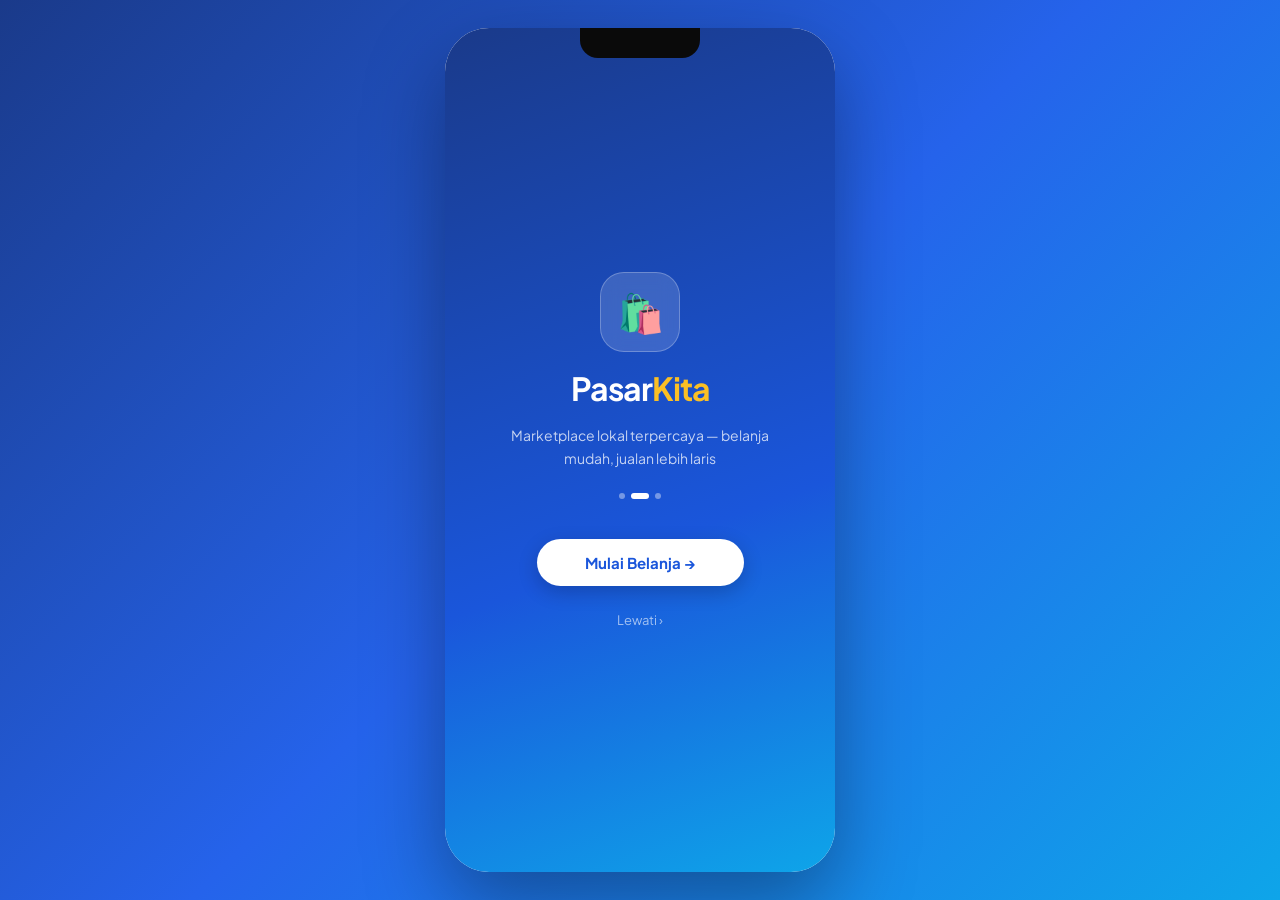
<file: index.html>
<!DOCTYPE html>
<html lang="id">
<head>
<meta charset="UTF-8">
<meta name="viewport" content="width=device-width, initial-scale=1.0, maximum-scale=1.0, user-scalable=no">
<title>PasarKita — Marketplace Lokal</title>
<link rel="preconnect" href="https://fonts.googleapis.com">
<link href="https://fonts.googleapis.com/css2?family=Plus+Jakarta+Sans:wght@400;500;600;700&display=swap" rel="stylesheet">
<link rel="stylesheet" href="style.css">
</head>
<body>
<div class="app-shell">
<div class="phone">
  <div class="notch"></div>

  <!-- TOAST -->
  <div class="toast" id="toast"></div>

  <!-- ===== SPLASH ===== -->
  <div class="screen active" id="screen-splash">
    <div class="splash-icon">🛍️</div>
    <div class="splash-title">Pasar<span>Kita</span></div>
    <div class="splash-sub">Marketplace lokal terpercaya — belanja mudah, jualan lebih laris</div>
    <div class="splash-dots">
      <div class="splash-dot"></div>
      <div class="splash-dot on"></div>
      <div class="splash-dot"></div>
    </div>
    <button class="splash-btn" onclick="goTo('signup')">Mulai Belanja →</button>
    <div style="margin-top:10px; cursor:pointer; color:rgba(255,255,255,0.6); font-size:13px;" onclick="goTo('home')">Lewati &rsaquo;</div>
  </div>

  <!-- ===== SIGNUP ===== -->
  <div class="screen" id="screen-signup">
    <div class="scroll-body" style="padding-bottom:20px;">
      <div class="auth-wrap">
        <div class="auth-hero">
          <div style="font-size:36px; margin-bottom:8px;">👋</div>
          <h2>Daftar Sekarang</h2>
          <p>Buat akun untuk mulai berbelanja</p>
        </div>
        <div style="display:flex; flex-direction:column; gap:4px;">
          <div class="form-label">Masuk sebagai</div>
          <div class="role-toggle">
            <div class="role-btn active" id="role-buyer" onclick="setRole('buyer')">
              <div class="role-btn-icon">🛒</div>
              <div class="role-btn-label">Pembeli</div>
            </div>
            <div class="role-btn" id="role-seller" onclick="setRole('seller')">
              <div class="role-btn-icon">🏪</div>
              <div class="role-btn-label">Penjual</div>
            </div>
            <div class="role-btn" id="role-reseller" onclick="setRole('reseller')">
              <div class="role-btn-icon">📦</div>
              <div class="role-btn-label">Reseller</div>
            </div>
          </div>
        </div>
        <div class="form-group">
          <div class="form-label">Nama Lengkap</div>
          <input class="form-input" id="user-fullname" type="text" placeholder="Contoh: Rina Dewi" value="" autocomplete="name">
        </div>
        <div class="form-group">
          <div class="form-label">Username</div>
          <input class="form-input" id="user-username" type="text" placeholder="username unik kamu" autocomplete="username">
        </div>
        <div class="form-group">
          <div class="form-label">Email</div>
          <input class="form-input" type="email" placeholder="email@contoh.com">
        </div>
        <div class="form-group">
          <div class="form-label">Password</div>
          <input class="form-input" type="password" placeholder="Min. 8 karakter">
        </div>
        <button class="btn-primary" onclick="loginUser()">Buat Akun →</button>
        <div class="divider"><div class="divider-line"></div><div class="divider-text">atau</div><div class="divider-line"></div></div>
        <button class="btn-outline" onclick="loginUser(true)">🔵 Lanjut dengan Google</button>
        <div class="auth-footer">Sudah punya akun? <a onclick="loginUser()">Masuk di sini</a></div>
      </div>
    </div>
  </div>

  <!-- ===== HOME ===== -->
  <div class="screen" id="screen-home">
    <div class="scroll-body">
      <div class="home-header">
        <div class="home-greeting" id="home-greeting">Selamat pagi 👋</div>
        <div style="display:flex; justify-content:space-between; align-items:center;">
          <div class="home-name" data-user-name>Rina Dewi</div>
          <div style="display:flex; gap:8px;">
            <button class="icon-btn" style="background:rgba(255,255,255,0.15); color:white;" onclick="openNotifications()">🔔<div class="badge-dot" id="notif-dot"></div></button>
          </div>
        </div>
        <div class="home-search">
          <div class="search-input-wrap" onclick="showToast('🔍 Ketik untuk mencari produk')">
            <span>🔍</span>
            <span class="search-placeholder">Cari batik, elektronik, fashion...</span>
          </div>
          <div class="search-icon-wrap" onclick="showToast('🎛️ Filter produk')">🎛️</div>
        </div>
      </div>

      <!-- Promo Banner -->
      <div class="promo-banner" onclick="openFlashSale()">
        <div>
          <div class="promo-badge">FLASH SALE</div>
          <div class="promo-title">Hemat hingga 40%</div>
          <div class="promo-sub"><span id="flash-countdown-home">Berakhir dalam 3j 24m</span> &nbsp;·&nbsp; <span id="flash-product-count">128 produk</span></div>
        </div>
      </div>

      <!-- Ringkasan Keranjang -->
      <div class="cart-summary-card" onclick="goTo('cart')">
        <div class="cart-summary-icon">🛒</div>
        <div class="cart-summary-info">
          <div class="cart-summary-title">Keranjang Belanja</div>
          <div class="cart-summary-sub"><span id="home-cart-count">0 barang</span> · <span id="home-cart-total">Rp 0</span></div>
        </div>
        <button class="cart-summary-btn" onclick="event.stopPropagation(); goTo('cart')">Lihat</button>
      </div>

      <!-- Kategori -->
      <div class="section-header">
        <div class="section-title">Kategori</div>
        <div class="section-link">Semua →</div>
      </div>
      <div class="cats-scroll">
        <div class="cat-chip active" onclick="filterCat(this, 'Semua', 'semua')"><div class="cat-icon">🏬</div><div class="cat-label">Semua</div></div>
        <div class="cat-chip" onclick="filterCat(this, 'Fashion', 'fashion')"><div class="cat-icon">👗</div><div class="cat-label">Fashion</div></div>
        <div class="cat-chip" onclick="filterCat(this, 'Elektronik', 'elektronik')"><div class="cat-icon">📱</div><div class="cat-label">Elektronik</div></div>
        <div class="cat-chip" onclick="filterCat(this, 'Kuliner', 'kuliner')"><div class="cat-icon">🍜</div><div class="cat-label">Kuliner</div></div>
        <div class="cat-chip" onclick="filterCat(this, 'Kerajinan', 'kerajinan')"><div class="cat-icon">🏺</div><div class="cat-label">Kerajinan</div></div>
        <div class="cat-chip" onclick="filterCat(this, 'Kecantikan', 'kecantikan')"><div class="cat-icon">💄</div><div class="cat-label">Kecantikan</div></div>
      </div>

      <!-- Produk Grid -->
      <div class="section-header">
        <div class="section-title">Produk Terpopuler</div>
        <div class="section-link" onclick="showToast('📋 Lihat semua produk')">Lihat semua →</div>
      </div>
      <div class="products-grid" id="products-grid">
        <div class="product-card" data-cat="fashion" onclick="openProductFromCard(this)">
          <div class="product-img" style="background:linear-gradient(135deg,#e8f0fd,#b5d4f4);">
            👘
            <div class="product-badge">-26%</div>
            <div class="product-verified">✓ Asli</div>
            <button class="wishlist-btn" id="wl1" onclick="event.stopPropagation(); toggleWish('wl1','Batik Tulis Premium')">🤍</button>
          </div>
          <div class="product-info">
            <div class="product-name">Batik Tulis Premium Motif Parang</div>
            <div>
              <span class="product-price">Rp 185.000</span>
              <span class="product-old-price">Rp 250.000</span>
            </div>
            <div class="product-meta">
              <span class="product-rating">★★★★★</span>
              <span class="product-sold">· 342 terjual</span>
            </div>
            <div class="product-ongkir">✓ Gratis ongkir</div>
          </div>
        </div>
        <div class="product-card" data-cat="elektronik" onclick="openProductFromCard(this)">
          <div class="product-img" style="background:linear-gradient(135deg,#e1f5ee,#9fe1cb);">
            🎧
            <div class="product-verified">✓ Garansi</div>
            <button class="wishlist-btn liked" id="wl2" onclick="event.stopPropagation(); toggleWish('wl2','Earphone TWS Pro')">❤️</button>
          </div>
          <div class="product-info">
            <div class="product-name">Earphone TWS Pro Noise Cancel</div>
            <div>
              <span class="product-price">Rp 299.000</span>
            </div>
            <div class="product-meta">
              <span class="product-rating">★★★★☆</span>
              <span class="product-sold">· 210 terjual</span>
            </div>
            <div class="product-ongkir">🚚 Tiba 2-3 hari</div>
          </div>
        </div>
        <div class="product-card" data-cat="kuliner" onclick="openProductFromCard(this)">
          <div class="product-img" style="background:linear-gradient(135deg,#fff3ec,#fbbf24);">
            🍜
            <div class="product-badge">HOT</div>
            <button class="wishlist-btn" id="wl3" onclick="event.stopPropagation(); toggleWish('wl3','Mie Ayam Pak Budi')">🤍</button>
          </div>
          <div class="product-info">
            <div class="product-name">Mie Ayam Pak Budi Khas Jogja</div>
            <div>
              <span class="product-price">Rp 35.000</span>
            </div>
            <div class="product-meta">
              <span class="product-rating">★★★★★</span>
              <span class="product-sold">· 892 terjual</span>
            </div>
            <div class="product-ongkir">🍴 Pesan antar</div>
          </div>
        </div>
        <div class="product-card" data-cat="kecantikan" onclick="openProductFromCard(this)">
          <div class="product-img" style="background:linear-gradient(135deg,#fbeaf0,#f4c0d1);">
            💄
            <div class="product-badge">-35%</div>
            <div class="product-verified">✓ BPOM</div>
            <button class="wishlist-btn" id="wl4" onclick="event.stopPropagation(); toggleWish('wl4','Serum Vitamin C')">🤍</button>
          </div>
          <div class="product-info">
            <div class="product-name">Serum Vitamin C Niacinamide</div>
            <div>
              <span class="product-price">Rp 89.000</span>
              <span class="product-old-price">Rp 137.000</span>
            </div>
            <div class="product-meta">
              <span class="product-rating">★★★★★</span>
              <span class="product-sold">· 1.2k terjual</span>
            </div>
            <div class="product-ongkir">✓ Gratis ongkir</div>
          </div>
        </div>
        <div class="product-card" data-cat="fashion" onclick="openProductFromCard(this)">
          <div class="product-img" style="background:linear-gradient(135deg,#eef2ff,#c7d2fe);">
            👕
            <div class="product-verified">✓ Asli</div>
            <button class="wishlist-btn" id="wl5" onclick="event.stopPropagation(); toggleWish('wl5','Kaos Batik Modern')">🤍</button>
          </div>
          <div class="product-info">
            <div class="product-name">Kaos Batik Modern Pria Unisex</div>
            <div>
              <span class="product-price">Rp 79.000</span>
            </div>
            <div class="product-meta">
              <span class="product-rating">★★★★☆</span>
              <span class="product-sold">· 156 terjual</span>
            </div>
            <div class="product-ongkir">🚚 Tiba 2-3 hari</div>
          </div>
        </div>
        <div class="product-card" data-cat="elektronik" onclick="openProductFromCard(this)">
          <div class="product-img" style="background:linear-gradient(135deg,#f0fdf4,#bbf7d0);">
            🔊
            <div class="product-badge">-18%</div>
            <div class="product-verified">✓ Garansi</div>
            <button class="wishlist-btn" id="wl6" onclick="event.stopPropagation(); toggleWish('wl6','Speaker Bluetooth Mini')">🤍</button>
          </div>
          <div class="product-info">
            <div class="product-name">Speaker Bluetooth Mini Waterproof</div>
            <div>
              <span class="product-price">Rp 145.000</span>
              <span class="product-old-price">Rp 177.000</span>
            </div>
            <div class="product-meta">
              <span class="product-rating">★★★★★</span>
              <span class="product-sold">· 503 terjual</span>
            </div>
            <div class="product-ongkir">✓ Gratis ongkir</div>
          </div>
        </div>
        <div class="product-card" data-cat="kuliner" onclick="openProductFromCard(this)">
          <div class="product-img" style="background:linear-gradient(135deg,#fefce8,#fde68a);">
            🍟
            <button class="wishlist-btn" id="wl7" onclick="event.stopPropagation(); toggleWish('wl7','Keripik Tempe Renyah')">🤍</button>
          </div>
          <div class="product-info">
            <div class="product-name">Keripik Tempe Renyah Original</div>
            <div>
              <span class="product-price">Rp 18.000</span>
            </div>
            <div class="product-meta">
              <span class="product-rating">★★★★★</span>
              <span class="product-sold">· 674 terjual</span>
            </div>
            <div class="product-ongkir">🍴 Pesan antar</div>
          </div>
        </div>
        <div class="product-card" data-cat="kerajinan" onclick="openProductFromCard(this)">
          <div class="product-img" style="background:linear-gradient(135deg,#fff7ed,#fed7aa);">
            🏺
            <div class="product-verified">✓ Handmade</div>
            <button class="wishlist-btn" id="wl8" onclick="event.stopPropagation(); toggleWish('wl8','Vas Keramik Tanah Liat')">🤍</button>
          </div>
          <div class="product-info">
            <div class="product-name">Vas Keramik Tanah Liat Klasik</div>
            <div>
              <span class="product-price">Rp 120.000</span>
            </div>
            <div class="product-meta">
              <span class="product-rating">★★★★★</span>
              <span class="product-sold">· 89 terjual</span>
            </div>
            <div class="product-ongkir">🚚 Tiba 3-5 hari</div>
          </div>
        </div>
        <div class="product-card" data-cat="kerajinan" onclick="openProductFromCard(this)">
          <div class="product-img" style="background:linear-gradient(135deg,#f5f5f4,#e7e5e4);">
            🧺
            <div class="product-badge">-12%</div>
            <div class="product-verified">✓ Handmade</div>
            <button class="wishlist-btn" id="wl9" onclick="event.stopPropagation(); toggleWish('wl9','Anyaman Rotan Multifungsi')">🤍</button>
          </div>
          <div class="product-info">
            <div class="product-name">Anyaman Rotan Multifungsi</div>
            <div>
              <span class="product-price">Rp 95.000</span>
              <span class="product-old-price">Rp 108.000</span>
            </div>
            <div class="product-meta">
              <span class="product-rating">★★★★☆</span>
              <span class="product-sold">· 64 terjual</span>
            </div>
            <div class="product-ongkir">🚚 Tiba 3-5 hari</div>
          </div>
        </div>
        <div class="product-card" data-cat="kecantikan" onclick="openProductFromCard(this)">
          <div class="product-img" style="background:linear-gradient(135deg,#f0fdfa,#99f6e4);">
            🧖‍♀️
            <div class="product-verified">✓ BPOM</div>
            <button class="wishlist-btn" id="wl10" onclick="event.stopPropagation(); toggleWish('wl10','Masker Wajah Charcoal')">🤍</button>
          </div>
          <div class="product-info">
            <div class="product-name">Masker Wajah Charcoal Detox</div>
            <div>
              <span class="product-price">Rp 65.000</span>
            </div>
            <div class="product-meta">
              <span class="product-rating">★★★★★</span>
              <span class="product-sold">· 421 terjual</span>
            </div>
            <div class="product-ongkir">✓ Gratis ongkir</div>
          </div>
        </div>

        <!-- Fashion tambahan -->
        <div class="product-card" data-cat="fashion" onclick="openProductFromCard(this)">
          <div class="product-img" style="background:linear-gradient(135deg,#fdf2f8,#fbcfe8);">
            🧕
            <div class="product-verified">✓ Asli</div>
            <button class="wishlist-btn" id="wl11" onclick="event.stopPropagation(); toggleWish('wl11','Hijab Voal Premium')">🤍</button>
          </div>
          <div class="product-info">
            <div class="product-name">Hijab Voal Premium Motif Bunga</div>
            <div>
              <span class="product-price">Rp 45.000</span>
            </div>
            <div class="product-meta">
              <span class="product-rating">★★★★★</span>
              <span class="product-sold">· 738 terjual</span>
            </div>
            <div class="product-ongkir">✓ Gratis ongkir</div>
          </div>
        </div>
        <div class="product-card" data-cat="fashion" onclick="openProductFromCard(this)">
          <div class="product-img" style="background:linear-gradient(135deg,#f1f5f9,#cbd5e1);">
            👟
            <div class="product-badge">-15%</div>
            <div class="product-verified">✓ Asli</div>
            <button class="wishlist-btn" id="wl12" onclick="event.stopPropagation(); toggleWish('wl12','Sepatu Sneakers Kanvas')">🤍</button>
          </div>
          <div class="product-info">
            <div class="product-name">Sepatu Sneakers Kanvas Lokal</div>
            <div>
              <span class="product-price">Rp 175.000</span>
              <span class="product-old-price">Rp 205.000</span>
            </div>
            <div class="product-meta">
              <span class="product-rating">★★★★☆</span>
              <span class="product-sold">· 289 terjual</span>
            </div>
            <div class="product-ongkir">🚚 Tiba 2-3 hari</div>
          </div>
        </div>
        <div class="product-card" data-cat="fashion" onclick="openProductFromCard(this)">
          <div class="product-img" style="background:linear-gradient(135deg,#fff7ed,#fdba74);">
            👜
            <div class="product-verified">✓ Asli</div>
            <button class="wishlist-btn" id="wl13" onclick="event.stopPropagation(); toggleWish('wl13','Tas Selempang Kulit')">🤍</button>
          </div>
          <div class="product-info">
            <div class="product-name">Tas Selempang Kulit Sintetis</div>
            <div>
              <span class="product-price">Rp 129.000</span>
            </div>
            <div class="product-meta">
              <span class="product-rating">★★★★★</span>
              <span class="product-sold">· 174 terjual</span>
            </div>
            <div class="product-ongkir">🚚 Tiba 2-3 hari</div>
          </div>
        </div>

        <!-- Elektronik tambahan -->
        <div class="product-card" data-cat="elektronik" onclick="openProductFromCard(this)">
          <div class="product-img" style="background:linear-gradient(135deg,#eef2ff,#c7d2fe);">
            🔋
            <div class="product-verified">✓ Garansi</div>
            <button class="wishlist-btn" id="wl14" onclick="event.stopPropagation(); toggleWish('wl14','Power Bank 10000mAh')">🤍</button>
          </div>
          <div class="product-info">
            <div class="product-name">Power Bank 10000mAh Fast Charging</div>
            <div>
              <span class="product-price">Rp 159.000</span>
            </div>
            <div class="product-meta">
              <span class="product-rating">★★★★★</span>
              <span class="product-sold">· 612 terjual</span>
            </div>
            <div class="product-ongkir">✓ Gratis ongkir</div>
          </div>
        </div>
        <div class="product-card" data-cat="elektronik" onclick="openProductFromCard(this)">
          <div class="product-img" style="background:linear-gradient(135deg,#ecfeff,#a5f3fc);">
            ⌚
            <div class="product-badge">-20%</div>
            <div class="product-verified">✓ Garansi</div>
            <button class="wishlist-btn" id="wl15" onclick="event.stopPropagation(); toggleWish('wl15','Smartwatch Fitness Tracker')">🤍</button>
          </div>
          <div class="product-info">
            <div class="product-name">Smartwatch Fitness Tracker</div>
            <div>
              <span class="product-price">Rp 225.000</span>
              <span class="product-old-price">Rp 280.000</span>
            </div>
            <div class="product-meta">
              <span class="product-rating">★★★★☆</span>
              <span class="product-sold">· 347 terjual</span>
            </div>
            <div class="product-ongkir">✓ Gratis ongkir</div>
          </div>
        </div>
        <div class="product-card" data-cat="elektronik" onclick="openProductFromCard(this)">
          <div class="product-img" style="background:linear-gradient(135deg,#f5f3ff,#ddd6fe);">
            🔌
            <button class="wishlist-btn" id="wl16" onclick="event.stopPropagation(); toggleWish('wl16','Kabel Data USB-C Braided')">🤍</button>
          </div>
          <div class="product-info">
            <div class="product-name">Kabel Data USB-C Braided 1.5m</div>
            <div>
              <span class="product-price">Rp 29.000</span>
            </div>
            <div class="product-meta">
              <span class="product-rating">★★★★★</span>
              <span class="product-sold">· 958 terjual</span>
            </div>
            <div class="product-ongkir">🚚 Tiba 2-3 hari</div>
          </div>
        </div>

        <!-- Kuliner tambahan -->
        <div class="product-card" data-cat="kuliner" onclick="openProductFromCard(this)">
          <div class="product-img" style="background:linear-gradient(135deg,#efebe9,#bcaaa4);">
            ☕
            <div class="product-verified">✓ Asli</div>
            <button class="wishlist-btn" id="wl17" onclick="event.stopPropagation(); toggleWish('wl17','Kopi Robusta Lampung')">🤍</button>
          </div>
          <div class="product-info">
            <div class="product-name">Kopi Robusta Lampung Bubuk 250g</div>
            <div>
              <span class="product-price">Rp 42.000</span>
            </div>
            <div class="product-meta">
              <span class="product-rating">★★★★★</span>
              <span class="product-sold">· 513 terjual</span>
            </div>
            <div class="product-ongkir">✓ Gratis ongkir</div>
          </div>
        </div>
        <div class="product-card" data-cat="kuliner" onclick="openProductFromCard(this)">
          <div class="product-img" style="background:linear-gradient(135deg,#fff1f2,#fecdd3);">
            🍖
            <div class="product-badge">HOT</div>
            <button class="wishlist-btn" id="wl18" onclick="event.stopPropagation(); toggleWish('wl18','Rendang Daging Sapi')">🤍</button>
          </div>
          <div class="product-info">
            <div class="product-name">Rendang Daging Sapi Kemasan</div>
            <div>
              <span class="product-price">Rp 55.000</span>
            </div>
            <div class="product-meta">
              <span class="product-rating">★★★★★</span>
              <span class="product-sold">· 302 terjual</span>
            </div>
            <div class="product-ongkir">🍴 Pesan antar</div>
          </div>
        </div>
        <div class="product-card" data-cat="kuliner" onclick="openProductFromCard(this)">
          <div class="product-img" style="background:linear-gradient(135deg,#fefce8,#fef08a);">
            🍰
            <div class="product-verified">✓ Halal</div>
            <button class="wishlist-btn" id="wl19" onclick="event.stopPropagation(); toggleWish('wl19','Kue Lapis Legit Premium')">🤍</button>
          </div>
          <div class="product-info">
            <div class="product-name">Kue Lapis Legit Premium</div>
            <div>
              <span class="product-price">Rp 95.000</span>
            </div>
            <div class="product-meta">
              <span class="product-rating">★★★★★</span>
              <span class="product-sold">· 187 terjual</span>
            </div>
            <div class="product-ongkir">🍴 Pesan antar</div>
          </div>
        </div>

        <!-- Kerajinan tambahan -->
        <div class="product-card" data-cat="kerajinan" onclick="openProductFromCard(this)">
          <div class="product-img" style="background:linear-gradient(135deg,#fef3c7,#fcd34d);">
            🪵
            <div class="product-verified">✓ Handmade</div>
            <button class="wishlist-btn" id="wl20" onclick="event.stopPropagation(); toggleWish('wl20','Ukiran Kayu Jati Miniatur')">🤍</button>
          </div>
          <div class="product-info">
            <div class="product-name">Ukiran Kayu Jati Miniatur</div>
            <div>
              <span class="product-price">Rp 150.000</span>
            </div>
            <div class="product-meta">
              <span class="product-rating">★★★★★</span>
              <span class="product-sold">· 47 terjual</span>
            </div>
            <div class="product-ongkir">🚚 Tiba 3-5 hari</div>
          </div>
        </div>
        <div class="product-card" data-cat="kerajinan" onclick="openProductFromCard(this)">
          <div class="product-img" style="background:linear-gradient(135deg,#faf5ff,#e9d5ff);">
            🎭
            <div class="product-badge">Limited</div>
            <div class="product-verified">✓ Handmade</div>
            <button class="wishlist-btn" id="wl21" onclick="event.stopPropagation(); toggleWish('wl21','Wayang Kulit Mini Koleksi')">🤍</button>
          </div>
          <div class="product-info">
            <div class="product-name">Wayang Kulit Mini Koleksi</div>
            <div>
              <span class="product-price">Rp 210.000</span>
            </div>
            <div class="product-meta">
              <span class="product-rating">★★★★★</span>
              <span class="product-sold">· 31 terjual</span>
            </div>
            <div class="product-ongkir">🚚 Tiba 3-5 hari</div>
          </div>
        </div>
        <div class="product-card" data-cat="kerajinan" onclick="openProductFromCard(this)">
          <div class="product-img" style="background:linear-gradient(135deg,#ecfdf5,#a7f3d0);">
            👛
            <div class="product-verified">✓ Handmade</div>
            <button class="wishlist-btn" id="wl22" onclick="event.stopPropagation(); toggleWish('wl22','Tas Anyaman Pandan')">🤍</button>
          </div>
          <div class="product-info">
            <div class="product-name">Tas Anyaman Pandan Handmade</div>
            <div>
              <span class="product-price">Rp 85.000</span>
            </div>
            <div class="product-meta">
              <span class="product-rating">★★★★☆</span>
              <span class="product-sold">· 76 terjual</span>
            </div>
            <div class="product-ongkir">🚚 Tiba 3-5 hari</div>
          </div>
        </div>

        <!-- Kecantikan tambahan -->
        <div class="product-card" data-cat="kecantikan" onclick="openProductFromCard(this)">
          <div class="product-img" style="background:linear-gradient(135deg,#fff7ed,#fed7aa);">
            🧴
            <div class="product-verified">✓ BPOM</div>
            <button class="wishlist-btn" id="wl23" onclick="event.stopPropagation(); toggleWish('wl23','Lulur Tradisional Rempah Bali')">🤍</button>
          </div>
          <div class="product-info">
            <div class="product-name">Lulur Tradisional Rempah Bali</div>
            <div>
              <span class="product-price">Rp 38.000</span>
            </div>
            <div class="product-meta">
              <span class="product-rating">★★★★★</span>
              <span class="product-sold">· 265 terjual</span>
            </div>
            <div class="product-ongkir">✓ Gratis ongkir</div>
          </div>
        </div>
        <div class="product-card" data-cat="kecantikan" onclick="openProductFromCard(this)">
          <div class="product-img" style="background:linear-gradient(135deg,#fdf2f8,#fbcfe8);">
            💋
            <div class="product-badge">-10%</div>
            <div class="product-verified">✓ BPOM</div>
            <button class="wishlist-btn" id="wl24" onclick="event.stopPropagation(); toggleWish('wl24','Lipstik Matte Lokal')">🤍</button>
          </div>
          <div class="product-info">
            <div class="product-name">Lipstik Matte Lokal Tahan Lama</div>
            <div>
              <span class="product-price">Rp 55.000</span>
              <span class="product-old-price">Rp 61.000</span>
            </div>
            <div class="product-meta">
              <span class="product-rating">★★★★★</span>
              <span class="product-sold">· 819 terjual</span>
            </div>
            <div class="product-ongkir">✓ Gratis ongkir</div>
          </div>
        </div>
        <div class="product-card" data-cat="kecantikan" onclick="openProductFromCard(this)">
          <div class="product-img" style="background:linear-gradient(135deg,#f0fdf4,#bbf7d0);">
            🧼
            <div class="product-verified">✓ BPOM</div>
            <button class="wishlist-btn" id="wl25" onclick="event.stopPropagation(); toggleWish('wl25','Sabun Wajah Herbal Alami')">🤍</button>
          </div>
          <div class="product-info">
            <div class="product-name">Sabun Wajah Herbal Alami</div>
            <div>
              <span class="product-price">Rp 28.000</span>
            </div>
            <div class="product-meta">
              <span class="product-rating">★★★★★</span>
              <span class="product-sold">· 456 terjual</span>
            </div>
            <div class="product-ongkir">✓ Gratis ongkir</div>
          </div>
        </div>
      </div>
      <div class="empty-cat" id="empty-cat" style="display:none; text-align:center; padding:30px 16px; color:var(--text-3); font-size:13px;">
        😕 Belum ada produk di kategori ini
      </div>

      <!-- Penjual Terdekat -->
      <div class="section-header">
        <div class="section-title">Toko Dekat Kamu 📍</div>
        <div class="section-link">Lihat peta →</div>
      </div>
      <div class="products-list">
        <div class="product-row" onclick="openDefaultDetail()">
          <div class="product-row-img" style="background:#e8f0fd;">🏪</div>
          <div class="product-row-info">
            <div class="product-row-name">Toko Batik Adi — Yogyakarta</div>
            <div class="product-row-price">⭐ 4.9 · Terverifikasi ✓</div>
            <div class="product-row-meta">482 produk · Balas &lt; 5 mnt</div>
          </div>
          <div style="font-size:12px; color:var(--text-3);">0.8 km →</div>
        </div>
        <div class="product-row" onclick="openDefaultDetail()">
          <div class="product-row-img" style="background:#e1f5ee;">🌿</div>
          <div class="product-row-info">
            <div class="product-row-name">Herbal Nusantara — Semarang</div>
            <div class="product-row-price">⭐ 4.8 · Terverifikasi ✓</div>
            <div class="product-row-meta">210 produk · Balas &lt; 10 mnt</div>
          </div>
          <div style="font-size:12px; color:var(--text-3);">1.2 km →</div>
        </div>
      </div>
    </div>
    <div class="bottom-nav" id="nav-home">
      <button class="nav-item active" onclick="setNav(0)"><div class="nav-icon">🏠</div><div class="nav-label">Beranda</div></button>
      <button class="nav-item" onclick="setNav(1); goTo('wishlist')"><div class="nav-icon">🤍</div><div class="nav-label">Wishlist</div></button>
      <button class="nav-item" onclick="openChatInbox()"><div class="nav-icon">💬</div><div class="nav-label">Chat</div></button>
      <button class="nav-item" onclick="setNav(3); goTo('profile')"><div class="nav-icon">👤</div><div class="nav-label">Profil</div></button>
    </div>
  </div>

  <!-- ===== CART ===== -->
  <div class="screen" id="screen-cart">
    <div class="header">
      <button class="back-btn" onclick="goBack()">←</button>
      <div class="header-title">Keranjang Saya 🛒</div>
      <button class="icon-btn" onclick="clearCart()">🗑️</button>
    </div>
    <div class="scroll-body">
      <div class="cart-total-card">
        <div>
          <div class="cart-total-label">Total Keranjang</div>
          <div class="cart-total-value" id="cart-screen-total">Rp 0</div>
          <div class="cart-total-sub"><span id="cart-screen-count">0 barang</span> siap checkout</div>
        </div>
        <div class="cart-total-emoji">🛍️</div>
      </div>

      <div class="section-header">
        <div class="section-title">Daftar Belanja</div>
        <div class="section-link" onclick="goTo('home')">Tambah produk →</div>
      </div>

      <div id="cart-items" class="cart-items"></div>
      <div class="empty-state" id="cart-empty">
        <div class="empty-icon">🛒</div>
        <div class="empty-title">Keranjang masih kosong</div>
        <div class="empty-sub">Tambahkan produk dari halaman detail, lalu jumlah barang dan total harga akan dihitung otomatis.</div>
        <button class="full-btn" onclick="goTo('home')">Mulai Belanja</button>
      </div>
    </div>
    <div class="bottom-action cart-bottom">
      <div class="cart-bottom-info">
        <div class="cart-bottom-label">Total Bayar</div>
        <div class="cart-bottom-total" id="cart-bottom-total">Rp 0</div>
      </div>
      <button class="btn-buy" id="cart-checkout-btn" onclick="checkoutCart()">Checkout</button>
    </div>
  </div>

  <!-- ===== DETAIL ===== -->
  <div class="screen" id="screen-detail">
    <div class="header">
      <button class="back-btn" onclick="goBack()">←</button>
      <div class="header-title">Detail Produk</div>
      <button class="icon-btn" onclick="showToast('🔗 Link disalin!')">⎘</button>
    </div>
    <div class="scroll-body">
      <div class="detail-imgs" style="background:linear-gradient(135deg,#e8f0fd,#b5d4f4);">
        👘
        <div class="detail-dots">
          <div class="detail-dot on"></div>
          <div class="detail-dot"></div>
          <div class="detail-dot"></div>
          <div class="detail-dot"></div>
        </div>
      </div>
      <div class="detail-body">
        <div style="display:flex; gap:6px; margin-bottom:8px; flex-wrap:wrap;">
          <span class="pill pill-success">✓ Terverifikasi</span>
          <span class="pill pill-blue">Garansi 30 hari</span>
          <span class="pill pill-amber">Asli Pabrik</span>
        </div>
        <div class="detail-name">Batik Tulis Premium Motif Parang — Toko Batik Adi</div>
        <div class="detail-price-row">
          <div class="detail-price">Rp 185.000</div>
          <div class="detail-old">Rp 250.000</div>
          <div class="detail-disc">-26%</div>
        </div>
        <div style="display:flex; align-items:center; gap:8px; margin-bottom:10px;">
          <span style="font-size:14px; color:var(--warning);">★★★★★</span>
          <span style="font-size:12px; color:var(--text-2); font-weight:600;">4.9</span>
          <span style="font-size:12px; color:var(--text-3);">(342 ulasan · 680 terjual)</span>
        </div>

        <div class="info-card">
          <div class="info-card-icon">🚚</div>
          <div>
            <div class="info-card-title">Gratis Ongkir • Estimasi tiba 2–3 hari</div>
            <div class="info-card-sub">Dari Yogyakarta · JNE / SiCepat / Anteraja</div>
          </div>
        </div>
        <div class="info-card">
          <div class="info-card-icon">🛡️</div>
          <div>
            <div class="info-card-title">Dilindungi Garansi PasarKita</div>
            <div class="info-card-sub">Uang kembali jika produk tidak sesuai deskripsi</div>
          </div>
        </div>

        <div class="detail-section-title">Pilih Ukuran</div>
        <div style="display:flex; gap:8px; flex-wrap:wrap; margin-bottom:12px;">
          <div id="sz-s" class="payment-opt selected" style="padding:8px 16px; flex:none;" onclick="selectSize('S')"><div class="payment-opt-label" style="font-size:13px;">S</div></div>
          <div id="sz-m" class="payment-opt" style="padding:8px 16px; flex:none;" onclick="selectSize('M')"><div class="payment-opt-label" style="font-size:13px;">M</div></div>
          <div id="sz-l" class="payment-opt" style="padding:8px 16px; flex:none;" onclick="selectSize('L')"><div class="payment-opt-label" style="font-size:13px;">L</div></div>
          <div id="sz-xl" class="payment-opt" style="padding:8px 16px; flex:none;" onclick="selectSize('XL')"><div class="payment-opt-label" style="font-size:13px;">XL</div></div>
        </div>

        <div class="detail-section-title">Jumlah & Harga Grosir</div>
        <div class="qty-control">
          <button class="qty-btn" onclick="changeQty(-1)">−</button>
          <div class="qty-num" id="qty-num">1</div>
          <button class="qty-btn" onclick="changeQty(1)">+</button>
          <div style="margin-left:auto; font-size:13px; color:var(--text-3);">Stok: 47 pcs</div>
        </div>
        <table class="tier-table" style="margin-bottom:14px;">
          <tr><th>Jumlah</th><th>Harga / pcs</th><th>Hemat</th></tr>
          <tr><td>1–5 pcs</td><td>Rp 185.000</td><td>—</td></tr>
          <tr><td>6–20 pcs</td><td><strong>Rp 155.000</strong></td><td style="color:var(--success);">16%</td></tr>
          <tr><td>21+ pcs</td><td><strong>Rp 130.000</strong></td><td style="color:var(--success);">30%</td></tr>
        </table>

        <div class="detail-section-title">Ulasan Pembeli (342)</div>
        <div class="review-item">
          <div class="review-header">
            <div class="review-avatar" style="background:#1a56db;">RD</div>
            <div>
              <div class="review-name">Rina D.</div>
              <div class="review-stars">★★★★★</div>
            </div>
            <div class="review-date">2 hari lalu</div>
          </div>
          <div class="review-text">Kualitasnya bagus banget, warnanya cerah dan tidak luntur. Packing rapi, toko responsif. Recommended! 👍</div>
        </div>
        <div class="review-item">
          <div class="review-header">
            <div class="review-avatar" style="background:#0a9e6d;">NP</div>
            <div>
              <div class="review-name">Nita P.</div>
              <div class="review-stars">★★★★★</div>
            </div>
            <div class="review-date">5 hari lalu</div>
          </div>
          <div class="review-text">Saya beli 12 pcs untuk dijual lagi. Harga grosir sangat kompetitif. Pengiriman cepat, produk sesuai foto.</div>
        </div>
        <button class="full-btn" style="background:none; color:var(--primary); box-shadow:none; border:1.5px solid var(--border); margin-top:8px;" onclick="showToast('📋 Lihat 342 ulasan')">Lihat semua ulasan</button>

        <div class="detail-section-title">Tanya Penjual</div>
        <div style="background:var(--surface-2); border-radius:var(--radius-md); padding:12px; display:flex; gap:10px; align-items:center; cursor:pointer;" onclick="startChatWithSelectedProduct()">
          <div style="width:40px; height:40px; border-radius:50%; background:linear-gradient(135deg,var(--primary),var(--primary-mid)); display:flex; align-items:center; justify-content:center; font-size:18px;">🏪</div>
          <div style="flex:1;">
            <div style="font-size:13px; font-weight:700; color:var(--text-1);">Toko Batik Adi</div>
            <div style="font-size:11px; color:var(--success); font-weight:500;">🟢 Online · Balas &lt; 5 menit</div>
          </div>
          <div style="font-size:12px; color:var(--primary); font-weight:600;">Chat →</div>
        </div>
        <div style="height:16px;"></div>
      </div>
    </div>
    <div class="bottom-action">
      <button class="btn-cart" onclick="addSelectedToCart(qty)">+ Keranjang</button>
      <button class="btn-buy" onclick="buySelectedNow(qty)">Beli Langsung →</button>
    </div>
  </div>

  <!-- ===== CHAT ===== -->
  <div class="screen" id="screen-chat">
    <div class="chat-header">
      <button class="back-btn" onclick="chatBack()">←</button>
      <div class="chat-avatar">🏪</div>
      <div>
        <div class="chat-name">Toko Batik Adi</div>
        <div class="chat-status">🟢 Online · Biasanya balas &lt; 5 mnt</div>
      </div>
      <button class="icon-btn" style="margin-left:auto;" onclick="startCallActiveSeller()">📞</button>
    </div>
    <div class="chat-list-view" id="chat-list-view">
      <div class="empty-state" id="chat-empty-state">
        <div class="empty-icon">💬</div>
        <div class="empty-title">Belum ada obrolan</div>
        <div class="empty-sub">Mulai chat dari halaman detail produk agar setiap toko punya slot chat sendiri dan tidak menumpuk.</div>
        <button class="full-btn" onclick="goTo('home')">Cari Produk</button>
      </div>
      <div class="chat-slots" id="chat-slots"></div>
    </div>
    <div class="chat-body" id="chat-body">
      <div style="text-align:center; font-size:11px; color:var(--text-3); padding:4px 0;">Hari ini</div>
      <div class="msg them">
        <div class="bubble">Halo kak! Selamat datang di Toko Batik Adi. Ada yang bisa kami bantu? 😊</div>
        <div class="msg-time">09.30</div>
      </div>
      <div class="msg me">
        <div class="bubble">Halo, apakah Batik Tulis Motif Parang masih ada ukuran L?</div>
        <div class="msg-time">09.31</div>
      </div>
      <div class="msg them">
        <div class="bubble">Masih ada kak! Ukuran L stok 8 pcs. Untuk warna tersedia biru dongker, coklat, dan merah hati 🎨</div>
        <div class="msg-time">09.31</div>
      </div>
      <div class="msg me">
        <div class="bubble">Kalau beli 10 pcs bisa dapat harga grosir?</div>
        <div class="msg-time">09.32</div>
      </div>
      <div class="msg them">
        <div class="bubble">Bisa kak! Untuk 6–20 pcs harga Rp 155.000/pcs, hemat 16% dari harga normal. Mau saya buatkan invoice dulu? 📋</div>
        <div class="msg-time">09.32</div>
      </div>
    </div>
    <div class="quick-replies" id="quick-replies">
      <div class="qr-chip" onclick="sendMsg('Stok tersedia?')">Stok tersedia?</div>
      <div class="qr-chip" onclick="sendMsg('Harga grosir?')">Harga grosir?</div>
      <div class="qr-chip" onclick="sendMsg('Estimasi pengiriman?')">Estimasi kirim?</div>
      <div class="qr-chip" onclick="sendMsg('Bisa COD?')">Bisa COD?</div>
      <div class="qr-chip" onclick="sendMsg('Ada promo?')">Ada promo?</div>
    </div>
    <div class="chat-input-bar" id="chat-input-bar">
      <input class="chat-input" id="chat-input" type="text" placeholder="Ketik pesan..." onkeydown="if(event.key==='Enter') sendChatMsg()">
      <button class="send-btn" onclick="sendChatMsg()">➤</button>
    </div>
  </div>

  <!-- ===== WISHLIST ===== -->
  <div class="screen" id="screen-wishlist">
    <div class="header">
      <div style="width:34px;"></div>
      <div class="header-title">Wishlist Saya ❤️</div>
      <button class="icon-btn" onclick="showToast('⚙️ Kelola wishlist')">⚙️</button>
    </div>
    <div class="scroll-body">
      <div class="notif-banner">
        🔔 <strong>Kabar baik!</strong>&nbsp;Earphone TWS Pro baru saja turun harga!
      </div>
      <div class="section-header">
        <div class="section-title">3 produk disimpan</div>
        <div class="section-link">Aktifkan semua notif</div>
      </div>
      <div class="wish-item" id="wish-item-1">
        <div class="wish-img" style="background:#e1f5ee;">🎧</div>
        <div class="wish-info">
          <div class="wish-name">Earphone TWS Pro Noise Cancel</div>
          <div class="wish-price">Rp 299.000 <span style="font-size:11px;text-decoration:line-through;color:var(--text-3)">Rp 350.000</span></div>
          <div class="wish-meta">⭐ 4.7 · 210 terjual</div>
          <div class="wish-notif">🔔 Notif harga aktif — turun 14%!</div>
        </div>
        <div>
          <button class="wish-del" onclick="removeWish('wish-item-1')">✕</button>
          <button class="btn-primary" style="width:60px; height:30px; font-size:11px; margin-top:6px;" onclick="openDefaultDetail()">Beli</button>
        </div>
      </div>
      <div class="wish-item" id="wish-item-2">
        <div class="wish-img" style="background:#fbeaf0;">💄</div>
        <div class="wish-info">
          <div class="wish-name">Serum Vitamin C Niacinamide</div>
          <div class="wish-price">Rp 89.000</div>
          <div class="wish-meta">⭐ 4.9 · 1.2k terjual</div>
          <div class="wish-notif">🔔 Notif stok habis aktif</div>
        </div>
        <div>
          <button class="wish-del" onclick="removeWish('wish-item-2')">✕</button>
          <button class="btn-primary" style="width:60px; height:30px; font-size:11px; margin-top:6px;" onclick="openDefaultDetail()">Beli</button>
        </div>
      </div>
      <div class="wish-item" id="wish-item-3">
        <div class="wish-img" style="background:#e8f0fd;">👘</div>
        <div class="wish-info">
          <div class="wish-name">Batik Tulis Premium Motif Parang</div>
          <div class="wish-price">Rp 185.000</div>
          <div class="wish-meta">⭐ 4.9 · 342 terjual</div>
          <div class="wish-notif">🔔 Notif promo aktif</div>
        </div>
        <div>
          <button class="wish-del" onclick="removeWish('wish-item-3')">✕</button>
          <button class="btn-primary" style="width:60px; height:30px; font-size:11px; margin-top:6px;" onclick="openDefaultDetail()">Beli</button>
        </div>
      </div>
    </div>
    <div class="bottom-nav">
      <button class="nav-item" onclick="setNav(0); goTo('home')"><div class="nav-icon">🏠</div><div class="nav-label">Beranda</div></button>
      <button class="nav-item active" onclick="setNav(1)"><div class="nav-icon">❤️</div><div class="nav-label">Wishlist</div></button>
      <button class="nav-item" onclick="openChatInbox()"><div class="nav-icon">💬</div><div class="nav-label">Chat</div></button>
      <button class="nav-item" onclick="setNav(3); goTo('profile')"><div class="nav-icon">👤</div><div class="nav-label">Profil</div></button>
    </div>
  </div>

  <!-- ===== PROFILE ===== -->
  <div class="screen" id="screen-profile">
    <div class="scroll-body">
      <div class="profile-hero">
        <div class="profile-avatar">👩</div>
        <div class="profile-name" data-user-name>Rina Dewi</div>
        <div class="profile-badge">⭐ Pembeli Setia · Level Gold</div>
        <button onclick="editUserName()" style="margin-top:6px; background:rgba(255,255,255,0.15); border:1px solid rgba(255,255,255,0.3); color:white; border-radius:20px; padding:6px 16px; font-size:12px; cursor:pointer; font-family:var(--font);">Edit Profil</button>
      </div>
      <div class="profile-stats">
        <div class="stat-item"><div class="stat-num">24</div><div class="stat-label">Pesanan</div></div>
        <div class="stat-item"><div class="stat-num">3</div><div class="stat-label">Wishlist</div></div>
        <div class="stat-item"><div class="stat-num">8</div><div class="stat-label">Ulasan</div></div>
      </div>
      <div class="menu-list">
        <div style="font-size:11px; font-weight:700; color:var(--text-3); padding:10px 12px 4px; text-transform:uppercase; letter-spacing:0.05em;">Pesanan Saya</div>
        <div class="menu-item" onclick="openProfileCatalog('activeOrders')">
          <div class="menu-icon" style="background:#e8f0fd;">📦</div>
          <div class="menu-text"><div class="menu-label">Pesanan Aktif</div><div class="menu-sub">2 dalam pengiriman</div></div>
          <span class="menu-badge">2</span>
          <div class="menu-arrow">›</div>
        </div>
        <div class="menu-item" onclick="openProfileCatalog('repeatOrder')">
          <div class="menu-icon" style="background:#e1f5ee;">🔄</div>
          <div class="menu-text"><div class="menu-label">Repeat Order</div><div class="menu-sub">Beli ulang dengan 1 tap</div></div>
          <div class="menu-arrow">›</div>
        </div>
        <div class="menu-item" onclick="openProfileCatalog('history')">
          <div class="menu-icon" style="background:#fffbeb;">🧾</div>
          <div class="menu-text"><div class="menu-label">Riwayat Pesanan</div><div class="menu-sub">22 transaksi selesai</div></div>
          <div class="menu-arrow">›</div>
        </div>
        <div style="font-size:11px; font-weight:700; color:var(--text-3); padding:10px 12px 4px; text-transform:uppercase; letter-spacing:0.05em;">Pengaturan</div>
        <div class="menu-item" onclick="openProfileCatalog('addresses')">
          <div class="menu-icon" style="background:#fbeaf0;">📍</div>
          <div class="menu-text"><div class="menu-label">Alamat Pengiriman</div><div class="menu-sub">3 alamat tersimpan</div></div>
          <div class="menu-arrow">›</div>
        </div>
        <div class="menu-item" onclick="openProfileCatalog('payments')">
          <div class="menu-icon" style="background:#eeedfe;">💳</div>
          <div class="menu-text"><div class="menu-label">Metode Pembayaran</div><div class="menu-sub">GoPay, Transfer BCA, QRIS</div></div>
          <div class="menu-arrow">›</div>
        </div>
        <div class="menu-item" onclick="openProfileCatalog('chats')">
          <div class="menu-icon" style="background:#e8f0fd;">💬</div>
          <div class="menu-text"><div class="menu-label">Chat Penjual</div><div class="menu-sub">Lihat toko yang pernah dihubungi</div></div>
          <div class="menu-arrow">›</div>
        </div>
        <div class="menu-item" onclick="openProfileCatalog('discounts')">
          <div class="menu-icon" style="background:#fff3ec;">🏷️</div>
          <div class="menu-text"><div class="menu-label">Diskon & Voucher</div><div class="menu-sub">Flash sale dan promo toko</div></div>
          <div class="menu-arrow">›</div>
        </div>
        <div class="menu-item" onclick="goTo('seller')">
          <div class="menu-icon" style="background:#fff3ec;">🏪</div>
          <div class="menu-text"><div class="menu-label">Buka Toko Saya</div><div class="menu-sub">Dashboard penjual</div></div>
          <div class="menu-arrow">›</div>
        </div>
        <div class="menu-item" onclick="logoutUser()">
          <div class="menu-icon" style="background:#fdecea;">🚪</div>
          <div class="menu-text"><div class="menu-label" style="color:var(--danger);">Keluar</div><div class="menu-sub">Logout dari akun</div></div>
          <div class="menu-arrow">›</div>
        </div>
      </div>
    </div>
    <div class="bottom-nav">
      <button class="nav-item" onclick="setNav(0); goTo('home')"><div class="nav-icon">🏠</div><div class="nav-label">Beranda</div></button>
      <button class="nav-item" onclick="setNav(1); goTo('wishlist')"><div class="nav-icon">🤍</div><div class="nav-label">Wishlist</div></button>
      <button class="nav-item" onclick="openChatInbox()"><div class="nav-icon">💬</div><div class="nav-label">Chat</div></button>
      <button class="nav-item active" onclick="setNav(3)"><div class="nav-icon">👤</div><div class="nav-label">Profil</div></button>
    </div>
  </div>

  <!-- ===== CHECKOUT ===== -->
  <div class="screen" id="screen-checkout">
    <div class="header">
      <button class="back-btn" onclick="goBack()">←</button>
      <div class="header-title">Checkout</div>
      <div class="header-right"></div>
    </div>
    <div class="scroll-body">
      <div class="checkout-section">
        <div class="checkout-title">📍 Alamat Pengiriman</div>
        <div class="address-card">
          <div style="display:flex; justify-content:space-between; align-items:start;">
            <div>
              <div class="address-name"><span data-user-name>Rina Dewi</span> <span class="pill pill-blue">Utama</span></div>
              <div class="address-text">Jl. Pemuda No. 12, Kel. Sekayu<br>Semarang Tengah, Jawa Tengah 50132<br>📱 +62 812-3456-7890</div>
            </div>
            <button onclick="showToast('📍 Ganti alamat')" style="background:none; border:1px solid var(--border); border-radius:8px; padding:4px 10px; font-size:11px; color:var(--primary); cursor:pointer; font-family:var(--font); font-weight:600;">Ganti</button>
          </div>
        </div>
      </div>
      <div class="checkout-section">
        <div class="checkout-title">🛍️ Produk Dipesan</div>
        <div id="checkout-products"></div>
        <div style="margin-top:10px; background:var(--success-light); border-radius:8px; padding:8px 10px; font-size:11px; color:var(--success); font-weight:500;">
          🚚 Estimasi tiba 2–3 hari · Gratis Ongkir via SiCepat
        </div>
      </div>
      <div class="checkout-section">
        <div class="checkout-title">💳 Metode Pembayaran</div>
        <div class="payment-opt selected" id="pay-gopay" onclick="selectPay('gopay')">
          <div class="payment-opt-icon">💚</div>
          <div class="payment-opt-label">GoPay <span class="pill pill-success">Saldo Rp 250.000</span></div>
          <div class="payment-opt-check" style="background:var(--primary); display:flex; align-items:center; justify-content:center; color:white; font-size:10px;">✓</div>
        </div>
        <div class="payment-opt" id="pay-bca" onclick="selectPay('bca')">
          <div class="payment-opt-icon">🏦</div>
          <div class="payment-opt-label">Transfer BCA</div>
          <div class="payment-opt-check"></div>
        </div>
        <div class="payment-opt" id="pay-cod" onclick="selectPay('cod')">
          <div class="payment-opt-icon">💵</div>
          <div class="payment-opt-label">COD (Bayar di Tempat)</div>
          <div class="payment-opt-check"></div>
        </div>
        <div class="payment-opt" id="pay-qris" onclick="selectPay('qris')">
          <div class="payment-opt-icon">📲</div>
          <div class="payment-opt-label">QRIS</div>
          <div class="payment-opt-check"></div>
        </div>
        <div class="qris-panel" id="qris-panel" aria-live="polite">
          <div class="qris-card">
            <div class="qris-top">
              <div>
                <div class="qris-title">QRIS PasarKita</div>
                <div class="qris-sub">Scan pakai e-wallet atau mobile banking</div>
              </div>
              <div class="qris-logo">QRIS</div>
            </div>
            <div class="qris-code" id="fake-qris-code"></div>
            <div class="qris-amount" id="qris-amount">Rp 0</div>
            <div class="qris-note">Kode QR simulasi untuk demo aplikasi</div>
          </div>
        </div>
      </div>
      <div class="checkout-section">
        <div class="checkout-title">🧾 Ringkasan Pembayaran</div>
        <div class="summary-row"><span>Harga produk</span><span id="checkout-subtotal">Rp 0</span></div>
        <div class="summary-row"><span>Ongkos kirim</span><span id="checkout-shipping" style="color:var(--success);">Gratis</span></div>
        <div class="summary-row"><span>Diskon voucher</span><span id="checkout-discount" style="color:var(--danger);">- Rp 0</span></div>
        <div class="summary-row"><span>Biaya platform</span><span id="checkout-fee">Rp 0</span></div>
        <div class="summary-row total"><span>Total Bayar</span><span id="checkout-total">Rp 0</span></div>
      </div>
      <div style="padding:0 16px 8px;">
        <div style="display:flex; gap:8px; background:var(--warning-light); border-radius:var(--radius-md); padding:10px 12px; font-size:12px; color:var(--warning); align-items:center; font-weight:500;">
          🎫 <span>Punya kode voucher? <a onclick="showToast('🎫 Masukkan kode voucher')" style="color:var(--primary); cursor:pointer; text-decoration:underline; font-weight:600;">Pakai di sini</a></span>
        </div>
      </div>
    </div>
    <div class="bottom-action" style="flex-direction:column; gap:8px;">
      <button class="btn-buy" id="checkout-pay-btn" onclick="placeOrder()" style="width:100%; height:52px; font-size:15px;">Bayar Sekarang · Rp 0</button>
      <div style="text-align:center; font-size:11px; color:var(--text-3);">🔒 Transaksi aman & terenkripsi</div>
    </div>
  </div>

  <!-- ===== NOTIFICATIONS ===== -->
  <div class="screen" id="screen-notifications">
    <div class="header">
      <button class="back-btn" onclick="goBack()">←</button>
      <div class="header-title">Notifikasi 🔔</div>
      <button class="icon-btn" onclick="markNotificationsRead()">✓</button>
    </div>
    <div class="scroll-body">
      <div class="notif-tabs">
        <button class="notif-tab active" onclick="filterNotifications('all', this)">Semua</button>
        <button class="notif-tab" onclick="filterNotifications('order', this)">Checkout</button>
        <button class="notif-tab" onclick="filterNotifications('chat', this)">Chat</button>
        <button class="notif-tab" onclick="filterNotifications('payment', this)">Pembayaran</button>
        <button class="notif-tab" onclick="filterNotifications('discount', this)">Diskon</button>
      </div>
      <div class="notif-list" id="notif-list"></div>
    </div>
  </div>

  <!-- ===== FLASH SALE ===== -->
  <div class="screen" id="screen-flash">
    <div class="header">
      <button class="back-btn" onclick="goBack()">←</button>
      <div class="header-title">Flash Sale ⚡</div>
      <button class="icon-btn" onclick="refreshFlashSale()">↻</button>
    </div>
    <div class="scroll-body">
      <div class="flash-hero">
        <div>
          <div class="flash-kicker">PROMO REALTIME</div>
          <div class="flash-title">Produk pilihan harga spesial</div>
          <div class="flash-sub" id="flash-countdown-screen">Berakhir dalam --</div>
        </div>
        <div class="flash-emoji">⚡</div>
      </div>
      <div class="section-header">
        <div class="section-title">Cocok masuk Flash Sale</div>
        <div class="section-link" onclick="refreshFlashSale()">Acak promo →</div>
      </div>
      <div class="flash-grid" id="flash-grid"></div>
    </div>
  </div>

  <!-- ===== PROFILE CATALOG ===== -->
  <div class="screen" id="screen-profile-catalog">
    <div class="header">
      <button class="back-btn" onclick="goBack()">←</button>
      <div class="header-title" id="profile-catalog-title">Katalog Profil</div>
      <div class="header-right"></div>
    </div>
    <div class="scroll-body">
      <div class="catalog-view-note">Mode lihat saja — data yang tersedia ditampilkan sesuai menu yang dipilih.</div>
      <div class="catalog-list" id="profile-catalog-list"></div>
    </div>
  </div>

  <!-- ===== CALL ===== -->
  <div class="screen" id="screen-call">
    <div class="call-screen">
      <div class="call-status" id="call-status">Memanggil...</div>
      <div class="call-avatar" id="call-avatar">🏪</div>
      <div class="call-name" id="call-name">Toko</div>
      <div class="call-sub" id="call-sub">PasarKita Voice</div>
      <div class="call-timer" id="call-timer">00:00</div>
      <div class="call-actions">
        <button class="call-action" onclick="toggleMute()" id="call-mute">🎙️<span>Mute</span></button>
        <button class="call-end" onclick="endCall()">📞</button>
        <button class="call-action" onclick="showToast('🔊 Speaker aktif')">🔊<span>Speaker</span></button>
      </div>
    </div>
  </div>

  <!-- ===== SELLER DASHBOARD ===== -->
  <div class="screen" id="screen-seller">
    <div class="header">
      <button class="back-btn" onclick="goBack()">←</button>
      <div class="header-title">Dashboard Toko</div>
      <button class="icon-btn" onclick="showToast('⚙️ Pengaturan toko')">⚙️</button>
    </div>
    <div class="scroll-body">
      <div style="padding:12px 16px 0; display:flex; align-items:center; gap:10px;">
        <div style="width:44px;height:44px;border-radius:50%;background:linear-gradient(135deg,var(--primary),var(--primary-mid));display:flex;align-items:center;justify-content:center;font-size:22px;">🏪</div>
        <div>
          <div style="font-size:15px;font-weight:700;color:var(--text-1);">Toko Batik Adi</div>
          <div style="font-size:11px;color:var(--success);font-weight:500;">🟢 Toko Aktif · Terverifikasi ✓</div>
        </div>
        <button class="btn-primary" style="margin-left:auto; padding:6px 14px; height:auto; font-size:12px; border-radius:20px;" onclick="showToast('📦 Upload produk baru')">+ Produk</button>
      </div>
      <div class="dash-cards">
        <div class="dash-card">
          <div class="dash-card-icon">📦</div>
          <div class="dash-card-val">12</div>
          <div class="dash-card-label">Pesanan hari ini</div>
          <div class="dash-card-trend trend-up">▲ +4 dari kemarin</div>
        </div>
        <div class="dash-card">
          <div class="dash-card-icon">💰</div>
          <div class="dash-card-val">Rp 1,8jt</div>
          <div class="dash-card-label">Pendapatan hari ini</div>
          <div class="dash-card-trend trend-up">▲ +22% minggu ini</div>
        </div>
        <div class="dash-card">
          <div class="dash-card-icon">👁️</div>
          <div class="dash-card-val">438</div>
          <div class="dash-card-label">Pengunjung toko</div>
          <div class="dash-card-trend trend-up">▲ +18% hari ini</div>
        </div>
        <div class="dash-card">
          <div class="dash-card-icon">💬</div>
          <div class="dash-card-val">7</div>
          <div class="dash-card-label">Chat belum dibalas</div>
          <div class="dash-card-trend trend-dn" style="cursor:pointer;" onclick="openChatInbox()">⚠️ Balas sekarang →</div>
        </div>
      </div>

      <div class="alert-card">
        <div class="alert-card-icon">⚠️</div>
        <div>
          <div class="alert-card-title">Stok hampir habis!</div>
          <div class="alert-card-body">Kaos Polos Putih (S, M) — sisa 3 pcs. Batik Mega Mendung — sisa 2 pcs.<br><a style="color:var(--primary); font-weight:600; cursor:pointer;" onclick="showToast('📦 Halaman manajemen stok')">Kelola stok →</a></div>
        </div>
      </div>

      <div class="section-header">
        <div class="section-title">Produk Terlaris Minggu Ini</div>
        <div class="section-link">Lihat analitik →</div>
      </div>
      <div class="bar-chart">
        <div class="bar-item">
          <div class="bar-label"><span>👘 Batik Tulis Premium</span><span style="font-weight:600;color:var(--text-1);">47 terjual</span></div>
          <div class="bar-track"><div class="bar-fill" style="width:78%;"></div></div>
        </div>
        <div class="bar-item">
          <div class="bar-label"><span>🎨 Batik Mega Mendung</span><span style="font-weight:600;color:var(--text-1);">32 terjual</span></div>
          <div class="bar-track"><div class="bar-fill" style="width:54%;"></div></div>
        </div>
        <div class="bar-item">
          <div class="bar-label"><span>👕 Kaos Batik Modern</span><span style="font-weight:600;color:var(--text-1);">24 terjual</span></div>
          <div class="bar-track"><div class="bar-fill" style="width:40%;"></div></div>
        </div>
        <div class="bar-item">
          <div class="bar-label"><span>🧣 Selendang Batik Sutra</span><span style="font-weight:600;color:var(--text-1);">18 terjual</span></div>
          <div class="bar-track"><div class="bar-fill" style="width:30%;"></div></div>
        </div>
      </div>

      <div class="section-header">
        <div class="section-title">💡 Insight Toko</div>
      </div>
      <div style="padding:0 16px 12px; display:flex; flex-direction:column; gap:8px;">
        <div style="background:var(--primary-light); border-radius:var(--radius-md); padding:12px; border:1px solid rgba(26,86,219,0.15); font-size:12px; color:var(--text-2); line-height:1.5;">
          📊 <strong style="color:var(--primary);">Tip:</strong> 38 pembeli menyimpan Batik Tulis ke wishlist tanpa membeli. Coba beri diskon 10% untuk mendorong konversi!
          <div style="margin-top:6px;"><a style="color:var(--primary); font-weight:600; cursor:pointer;" onclick="showToast('🎯 Buat promo khusus')">Buat promo sekarang →</a></div>
        </div>
        <div style="background:var(--success-light); border-radius:var(--radius-md); padding:12px; border:1px solid rgba(10,158,109,0.15); font-size:12px; color:var(--text-2); line-height:1.5;">
          ⏰ <strong style="color:var(--success);">Jam ramai:</strong> Pembeli paling aktif pukul 12.00–14.00 dan 20.00–22.00. Jadwalkan flash sale di jam ini!
        </div>
      </div>

      <div class="section-header">
        <div class="section-title">Pesanan Perlu Diproses</div>
        <span class="menu-badge" style="font-size:11px;">3 baru</span>
      </div>
      <div style="padding:0 16px 16px; display:flex; flex-direction:column; gap:8px;">
        <div class="product-row" style="margin:0; cursor:pointer;" onclick="showToast('📦 Proses pesanan #PK2024-001')">
          <div class="product-row-img" style="background:#e8f0fd; font-size:20px;">👘</div>
          <div class="product-row-info">
            <div class="product-row-name">#PK2024-001 · Rina D.</div>
            <div style="font-size:12px; color:var(--primary); font-weight:600;">Batik Tulis L · 1 pcs · Rp 185.000</div>
            <div class="product-row-meta">Baru masuk · GoPay · Kemas segera</div>
          </div>
          <span class="pill pill-amber">Baru</span>
        </div>
        <div class="product-row" style="margin:0; cursor:pointer;" onclick="showToast('📦 Proses pesanan #PK2024-002')">
          <div class="product-row-img" style="background:#e8f0fd; font-size:20px;">🎨</div>
          <div class="product-row-info">
            <div class="product-row-name">#PK2024-002 · Nita P.</div>
            <div style="font-size:12px; color:var(--primary); font-weight:600;">Batik Mega Mendung · 12 pcs · Rp 1,86jt</div>
            <div class="product-row-meta">30 mnt lalu · Transfer BCA</div>
          </div>
          <span class="pill pill-blue">Grosir</span>
        </div>
      </div>
    </div>
  </div>

</div>
</div>

<script src="script.js"></script>
</body>
</html>
</file>
<file: style.css>
:root {
  --primary: #1a56db;
  --primary-dark: #1240a8;
  --primary-light: #e8f0fd;
  --primary-mid: #4a7ee8;
  --accent: #f97316;
  --accent-light: #fff3ec;
  --success: #0a9e6d;
  --success-light: #dcf5ec;
  --danger: #e53935;
  --danger-light: #fdecea;
  --warning: #d97706;
  --warning-light: #fffbeb;
  --surface: #ffffff;
  --surface-1: #f8f9fc;
  --surface-2: #f1f4fb;
  --text-1: #111827;
  --text-2: #4b5563;
  --text-3: #9ca3af;
  --border: #e5e9f2;
  --border-strong: #c7d0e8;
  --shadow-sm: 0 1px 3px rgba(0,0,0,0.06), 0 1px 2px rgba(0,0,0,0.04);
  --shadow-md: 0 4px 12px rgba(0,0,0,0.08), 0 2px 6px rgba(0,0,0,0.04);
  --shadow-lg: 0 12px 32px rgba(0,0,0,0.12), 0 4px 12px rgba(0,0,0,0.06);
  --radius-sm: 8px;
  --radius-md: 12px;
  --radius-lg: 18px;
  --radius-xl: 24px;
  --font: 'Plus Jakarta Sans', sans-serif;
  --nav-h: 68px;
  --header-h: 60px;
  --trans: 0.18s ease;
}

* { box-sizing: border-box; margin: 0; padding: 0; -webkit-tap-highlight-color: transparent; }
html, body { height: 100%; overflow: hidden; background: #e8edf8; font-family: var(--font); }

/* ---- SHELL ---- */
.app-shell {
  display: flex;
  justify-content: center;
  align-items: center;
  min-height: 100vh;
  padding: 16px;
  background: linear-gradient(135deg, #1a3a8a 0%, #2563eb 50%, #0ea5e9 100%);
}
.phone {
  width: 390px;
  height: 844px;
  background: var(--surface-1);
  border-radius: 44px;
  overflow: hidden;
  box-shadow: 0 32px 80px rgba(0,0,0,0.35), 0 0 0 1px rgba(255,255,255,0.1) inset;
  position: relative;
  display: flex;
  flex-direction: column;
}
.notch {
  position: absolute;
  top: 0; left: 50%; transform: translateX(-50%);
  width: 120px; height: 30px;
  background: #0a0a0a;
  border-radius: 0 0 18px 18px;
  z-index: 100;
}

/* ---- SCREENS ---- */
.screen {
  position: absolute;
  inset: 0;
  display: flex;
  flex-direction: column;
  opacity: 0;
  pointer-events: none;
  transform: translateX(100%);
  transition: all 0.28s cubic-bezier(0.4,0,0.2,1);
  background: var(--surface-1);
  overflow: hidden;
}
.screen.active {
  opacity: 1;
  pointer-events: all;
  transform: translateX(0);
}
.screen.prev {
  opacity: 0;
  transform: translateX(-40%);
}

/* ---- HEADER ---- */
.header {
  height: var(--header-h);
  padding: 30px 20px 10px;
  display: flex;
  align-items: center;
  gap: 10px;
  background: var(--surface);
  border-bottom: 1px solid var(--border);
  flex-shrink: 0;
  position: relative;
  z-index: 10;
}
.header-logo {
  font-size: 18px;
  font-weight: 700;
  color: var(--primary);
  letter-spacing: -0.5px;
  flex: 1;
}
.header-logo span { color: var(--accent); }
.header-actions { display: flex; gap: 6px; }
.icon-btn {
  width: 36px; height: 36px;
  border-radius: 50%;
  border: none;
  background: var(--surface-2);
  display: flex; align-items: center; justify-content: center;
  cursor: pointer;
  color: var(--text-2);
  font-size: 16px;
  transition: all var(--trans);
  position: relative;
}
.icon-btn:hover { background: var(--primary-light); color: var(--primary); }
.badge-dot {
  position: absolute;
  top: 6px; right: 6px;
  width: 8px; height: 8px;
  border-radius: 50%;
  background: var(--danger);
  border: 2px solid var(--surface);
}
.back-btn {
  width: 34px; height: 34px;
  border-radius: 50%;
  border: 1px solid var(--border);
  background: var(--surface);
  display: flex; align-items: center; justify-content: center;
  cursor: pointer;
  color: var(--text-2);
  flex-shrink: 0;
  transition: all var(--trans);
}
.back-btn:hover { background: var(--surface-2); }
.header-title {
  flex: 1;
  font-size: 15px;
  font-weight: 600;
  color: var(--text-1);
  text-align: center;
}
.header-right { width: 34px; }

/* ---- SCROLL BODY ---- */
.scroll-body {
  flex: 1;
  overflow-y: auto;
  overflow-x: hidden;
  -webkit-overflow-scrolling: touch;
  padding-bottom: calc(var(--nav-h) + 8px);
}
.scroll-body::-webkit-scrollbar { display: none; }

/* ---- NAV ---- */
.bottom-nav {
  height: var(--nav-h);
  display: flex;
  background: var(--surface);
  border-top: 1px solid var(--border);
  padding: 8px 4px 16px;
  flex-shrink: 0;
  position: relative;
  z-index: 10;
}
.nav-item {
  flex: 1;
  display: flex;
  flex-direction: column;
  align-items: center;
  justify-content: center;
  gap: 3px;
  cursor: pointer;
  border: none;
  background: none;
  transition: all var(--trans);
  border-radius: var(--radius-md);
  padding: 4px;
}
.nav-icon { font-size: 20px; color: var(--text-3); transition: all var(--trans); }
.nav-label { font-size: 10px; font-weight: 500; color: var(--text-3); transition: all var(--trans); }
.nav-item.active .nav-icon { color: var(--primary); }
.nav-item.active .nav-label { color: var(--primary); font-weight: 600; }
.nav-item.active { background: var(--primary-light); }

/* ---- SPLASH ---- */
#screen-splash {
  background: linear-gradient(160deg, #1a3a8a 0%, #1a56db 60%, #0ea5e9 100%);
  display: flex;
  flex-direction: column;
  align-items: center;
  justify-content: center;
  gap: 16px;
  transform: none;
  opacity: 1;
  pointer-events: all;
}
.splash-icon {
  width: 80px; height: 80px;
  background: rgba(255,255,255,0.15);
  border-radius: 24px;
  display: flex; align-items: center; justify-content: center;
  font-size: 38px;
  backdrop-filter: blur(10px);
  border: 1px solid rgba(255,255,255,0.25);
  animation: floatAnim 3s ease-in-out infinite;
}
@keyframes floatAnim {
  0%, 100% { transform: translateY(0); }
  50% { transform: translateY(-8px); }
}
.splash-title {
  font-size: 32px;
  font-weight: 700;
  color: white;
  letter-spacing: -1px;
}
.splash-title span { color: #fbbf24; }
.splash-sub { font-size: 14px; color: rgba(255,255,255,0.75); text-align: center; max-width: 260px; line-height: 1.6; }
.splash-btn {
  margin-top: 24px;
  background: white;
  color: var(--primary);
  border: none;
  border-radius: 50px;
  padding: 14px 48px;
  font-size: 15px;
  font-weight: 700;
  cursor: pointer;
  font-family: var(--font);
  transition: all var(--trans);
  box-shadow: 0 6px 20px rgba(0,0,0,0.2);
}
.splash-btn:hover { transform: translateY(-2px); box-shadow: 0 10px 28px rgba(0,0,0,0.25); }
.splash-dots { display: flex; gap: 6px; margin-top: 8px; }
.splash-dot { width: 6px; height: 6px; border-radius: 50%; background: rgba(255,255,255,0.4); }
.splash-dot.on { background: white; width: 18px; border-radius: 3px; }

/* ---- SIGNUP ---- */
.auth-wrap { padding: 20px 24px 24px; display: flex; flex-direction: column; gap: 14px; }
.auth-hero { text-align: center; padding: 10px 0 4px; }
.auth-hero h2 { font-size: 22px; font-weight: 700; color: var(--text-1); letter-spacing: -0.5px; }
.auth-hero p { font-size: 13px; color: var(--text-3); margin-top: 4px; }
.form-group { display: flex; flex-direction: column; gap: 6px; }
.form-label { font-size: 12px; font-weight: 600; color: var(--text-2); }
.form-input {
  height: 48px;
  border: 1.5px solid var(--border);
  border-radius: var(--radius-md);
  padding: 0 14px;
  font-size: 14px;
  font-family: var(--font);
  color: var(--text-1);
  background: var(--surface);
  transition: all var(--trans);
  outline: none;
}
.form-input:focus { border-color: var(--primary); box-shadow: 0 0 0 3px rgba(26,86,219,0.1); }
.form-input::placeholder { color: var(--text-3); }
.btn-primary {
  height: 50px;
  background: linear-gradient(135deg, var(--primary), var(--primary-mid));
  color: white;
  border: none;
  border-radius: 50px;
  font-size: 15px;
  font-weight: 700;
  cursor: pointer;
  font-family: var(--font);
  transition: all var(--trans);
  display: flex; align-items: center; justify-content: center; gap: 8px;
  box-shadow: 0 4px 14px rgba(26,86,219,0.3);
}
.btn-primary:hover { transform: translateY(-1px); box-shadow: 0 8px 20px rgba(26,86,219,0.4); }
.btn-primary:active { transform: scale(0.98); }
.divider { display: flex; align-items: center; gap: 12px; }
.divider-line { flex: 1; height: 1px; background: var(--border); }
.divider-text { font-size: 12px; color: var(--text-3); }
.btn-outline {
  height: 48px;
  background: var(--surface);
  color: var(--text-2);
  border: 1.5px solid var(--border);
  border-radius: 50px;
  font-size: 14px;
  font-weight: 600;
  cursor: pointer;
  font-family: var(--font);
  display: flex; align-items: center; justify-content: center; gap: 8px;
  transition: all var(--trans);
}
.btn-outline:hover { border-color: var(--primary); color: var(--primary); }
.auth-footer { text-align: center; font-size: 13px; color: var(--text-3); }
.auth-footer a { color: var(--primary); font-weight: 600; text-decoration: none; cursor: pointer; }
.role-toggle { display: flex; gap: 8px; }
.role-btn {
  flex: 1; padding: 10px; border-radius: var(--radius-md);
  border: 1.5px solid var(--border);
  background: var(--surface);
  cursor: pointer;
  display: flex; flex-direction: column; align-items: center; gap: 4px;
  transition: all var(--trans);
}
.role-btn.active { border-color: var(--primary); background: var(--primary-light); }
.role-btn-icon { font-size: 22px; }
.role-btn-label { font-size: 12px; font-weight: 600; color: var(--text-2); }
.role-btn.active .role-btn-label { color: var(--primary); }

/* ---- HOME ---- */
.home-header {
  background: linear-gradient(135deg, #1a3a8a, #1a56db);
  padding: 30px 20px 20px;
  border-radius: 0 0 28px 28px;
  position: relative;
  overflow: hidden;
}
.home-header::after {
  content: '';
  position: absolute;
  top: -40px; right: -40px;
  width: 180px; height: 180px;
  border-radius: 50%;
  background: rgba(255,255,255,0.06);
}
.home-greeting { font-size: 13px; color: rgba(255,255,255,0.75); margin-bottom: 2px; }
.home-name { font-size: 20px; font-weight: 700; color: white; letter-spacing: -0.5px; }
.home-search {
  margin-top: 14px;
  display: flex;
  gap: 8px;
}
.search-input-wrap {
  flex: 1;
  background: rgba(255,255,255,0.95);
  border-radius: 50px;
  display: flex;
  align-items: center;
  padding: 0 14px;
  gap: 8px;
  height: 42px;
  cursor: text;
}
.search-placeholder { font-size: 13px; color: var(--text-3); }
.search-icon-wrap {
  width: 42px; height: 42px;
  background: var(--accent);
  border-radius: 50%;
  display: flex; align-items: center; justify-content: center;
  cursor: pointer;
  flex-shrink: 0;
  font-size: 18px;
}
.promo-banner {
  margin: 16px 16px 0;
  background: linear-gradient(135deg, #f97316, #ef4444);
  border-radius: var(--radius-lg);
  padding: 14px 16px;
  display: flex;
  align-items: center;
  gap: 12px;
  position: relative;
  overflow: hidden;
}
.promo-banner::after {
  content: '🎉';
  position: absolute;
  right: 16px; top: 50%; transform: translateY(-50%);
  font-size: 32px;
  opacity: 0.3;
}
.promo-badge { font-size: 10px; font-weight: 700; color: white; background: rgba(0,0,0,0.2); padding: 2px 8px; border-radius: 20px; }
.promo-title { font-size: 15px; font-weight: 700; color: white; margin-top: 2px; }
.promo-sub { font-size: 11px; color: rgba(255,255,255,0.85); margin-top: 1px; }
.section-header { padding: 16px 16px 10px; display: flex; align-items: center; justify-content: space-between; }
.section-title { font-size: 15px; font-weight: 700; color: var(--text-1); }
.section-link { font-size: 12px; color: var(--primary); font-weight: 600; cursor: pointer; }
.cats-scroll { display: flex; gap: 10px; padding: 0 16px 4px; overflow-x: auto; }
.cats-scroll::-webkit-scrollbar { display: none; }
.cat-chip {
  display: flex; flex-direction: column; align-items: center; gap: 4px;
  padding: 10px 14px;
  background: var(--surface);
  border-radius: var(--radius-md);
  border: 1.5px solid var(--border);
  cursor: pointer;
  flex-shrink: 0;
  transition: all var(--trans);
}
.cat-chip:hover, .cat-chip.active { border-color: var(--primary); background: var(--primary-light); }
.cat-icon { font-size: 22px; }
.cat-label { font-size: 10px; font-weight: 600; color: var(--text-2); white-space: nowrap; }
.cat-chip.active .cat-label { color: var(--primary); }
.products-grid { display: grid; grid-template-columns: 1fr 1fr; gap: 10px; padding: 0 16px 4px; }
.product-card {
  background: var(--surface);
  border-radius: var(--radius-lg);
  overflow: hidden;
  box-shadow: var(--shadow-sm);
  border: 1px solid var(--border);
  cursor: pointer;
  transition: all var(--trans);
  position: relative;
}
.product-card:hover { transform: translateY(-2px); box-shadow: var(--shadow-md); }
.product-img {
  height: 130px;
  display: flex; align-items: center; justify-content: center;
  font-size: 48px;
  position: relative;
}
.product-badge {
  position: absolute;
  top: 8px; left: 8px;
  background: var(--danger);
  color: white;
  font-size: 10px;
  font-weight: 700;
  padding: 2px 7px;
  border-radius: 20px;
}
.product-verified {
  position: absolute;
  top: 8px; right: 8px;
  background: var(--success);
  color: white;
  font-size: 9px;
  font-weight: 600;
  padding: 2px 6px;
  border-radius: 20px;
  display: flex; align-items: center; gap: 2px;
}
.wishlist-btn {
  position: absolute;
  bottom: 8px; right: 8px;
  width: 28px; height: 28px;
  background: white;
  border-radius: 50%;
  display: flex; align-items: center; justify-content: center;
  font-size: 14px;
  box-shadow: var(--shadow-sm);
  cursor: pointer;
  border: none;
  transition: all var(--trans);
}
.wishlist-btn.liked { background: var(--danger-light); }
.product-info { padding: 10px; }
.product-name { font-size: 12px; font-weight: 600; color: var(--text-1); line-height: 1.4; margin-bottom: 4px; }
.product-price { font-size: 14px; font-weight: 700; color: var(--primary); }
.product-old-price { font-size: 10px; color: var(--text-3); text-decoration: line-through; margin-left: 4px; }
.product-meta { display: flex; align-items: center; gap: 4px; margin-top: 4px; }
.product-rating { font-size: 10px; color: var(--warning); }
.product-sold { font-size: 10px; color: var(--text-3); }
.product-ongkir { font-size: 10px; color: var(--success); font-weight: 600; margin-top: 2px; }
.products-list { display: flex; flex-direction: column; gap: 10px; padding: 0 16px 4px; }
.product-row {
  background: var(--surface);
  border-radius: var(--radius-md);
  padding: 12px;
  display: flex;
  gap: 12px;
  align-items: center;
  border: 1px solid var(--border);
  cursor: pointer;
  transition: all var(--trans);
}
.product-row:hover { box-shadow: var(--shadow-sm); border-color: var(--border-strong); }
.product-row-img { width: 64px; height: 64px; border-radius: var(--radius-sm); display: flex; align-items: center; justify-content: center; font-size: 30px; flex-shrink: 0; }
.product-row-info { flex: 1; min-width: 0; }
.product-row-name { font-size: 13px; font-weight: 600; color: var(--text-1); margin-bottom: 3px; }
.product-row-price { font-size: 14px; font-weight: 700; color: var(--primary); }
.product-row-meta { font-size: 11px; color: var(--text-3); margin-top: 2px; }

/* ---- DETAIL ---- */
.detail-imgs { height: 240px; display: flex; align-items: center; justify-content: center; font-size: 80px; position: relative; overflow: hidden; }
.detail-dots { position: absolute; bottom: 12px; left: 50%; transform: translateX(-50%); display: flex; gap: 5px; }
.detail-dot { width: 5px; height: 5px; border-radius: 50%; background: rgba(255,255,255,0.5); }
.detail-dot.on { background: white; width: 16px; border-radius: 3px; }
.detail-body { padding: 16px; }
.detail-name { font-size: 17px; font-weight: 700; color: var(--text-1); line-height: 1.3; margin-bottom: 8px; }
.detail-price-row { display: flex; align-items: baseline; gap: 10px; margin-bottom: 10px; }
.detail-price { font-size: 22px; font-weight: 700; color: var(--primary); }
.detail-old { font-size: 13px; color: var(--text-3); text-decoration: line-through; }
.detail-disc { font-size: 12px; font-weight: 700; color: white; background: var(--danger); padding: 2px 8px; border-radius: 20px; }
.info-card {
  background: var(--surface-2);
  border-radius: var(--radius-md);
  padding: 12px;
  margin-bottom: 10px;
  display: flex;
  align-items: center;
  gap: 10px;
}
.info-card-icon { font-size: 18px; width: 32px; text-align: center; }
.info-card-title { font-size: 12px; font-weight: 600; color: var(--text-1); }
.info-card-sub { font-size: 11px; color: var(--text-3); margin-top: 1px; }
.detail-section-title { font-size: 14px; font-weight: 700; color: var(--text-1); margin: 14px 0 8px; }
.tier-table { width: 100%; border-collapse: collapse; border-radius: var(--radius-md); overflow: hidden; border: 1px solid var(--border); }
.tier-table th { background: var(--primary-light); color: var(--primary); font-size: 11px; font-weight: 700; padding: 8px 12px; text-align: left; }
.tier-table td { padding: 8px 12px; font-size: 12px; color: var(--text-2); border-top: 1px solid var(--border); }
.tier-table tr:hover td { background: var(--surface-2); }
.review-item { padding: 10px 0; border-bottom: 1px solid var(--border); }
.review-header { display: flex; align-items: center; gap: 8px; margin-bottom: 4px; }
.review-avatar { width: 28px; height: 28px; border-radius: 50%; display: flex; align-items: center; justify-content: center; font-size: 12px; font-weight: 700; color: white; }
.review-name { font-size: 12px; font-weight: 600; color: var(--text-1); }
.review-date { font-size: 10px; color: var(--text-3); margin-left: auto; }
.review-stars { font-size: 11px; color: var(--warning); }
.review-text { font-size: 12px; color: var(--text-2); line-height: 1.5; margin-top: 3px; }
.qty-control { display: flex; align-items: center; gap: 12px; margin: 10px 0; }
.qty-btn {
  width: 32px; height: 32px;
  border-radius: 50%;
  border: 1.5px solid var(--border);
  background: var(--surface);
  font-size: 18px;
  cursor: pointer;
  display: flex; align-items: center; justify-content: center;
  font-weight: 700; color: var(--primary);
  transition: all var(--trans);
}
.qty-btn:hover { background: var(--primary-light); border-color: var(--primary); }
.qty-num { font-size: 16px; font-weight: 700; color: var(--text-1); min-width: 24px; text-align: center; }
.bottom-action {
  padding: 12px 16px 16px;
  background: var(--surface);
  border-top: 1px solid var(--border);
  display: flex;
  gap: 10px;
  flex-shrink: 0;
}
.btn-cart {
  height: 48px;
  flex: 1;
  background: var(--primary-light);
  color: var(--primary);
  border: 1.5px solid var(--primary);
  border-radius: 50px;
  font-size: 14px;
  font-weight: 700;
  cursor: pointer;
  font-family: var(--font);
  transition: all var(--trans);
}
.btn-cart:hover { background: var(--primary); color: white; }
.btn-buy {
  height: 48px;
  flex: 1.6;
  background: linear-gradient(135deg, var(--primary), var(--primary-mid));
  color: white;
  border: none;
  border-radius: 50px;
  font-size: 14px;
  font-weight: 700;
  cursor: pointer;
  font-family: var(--font);
  box-shadow: 0 4px 14px rgba(26,86,219,0.3);
  transition: all var(--trans);
}
.btn-buy:hover { transform: translateY(-1px); }

/* ---- CHAT ---- */
.chat-header {
  padding: 30px 16px 12px;
  background: var(--surface);
  border-bottom: 1px solid var(--border);
  display: flex;
  align-items: center;
  gap: 10px;
}
.chat-avatar {
  width: 38px; height: 38px;
  border-radius: 50%;
  background: linear-gradient(135deg, var(--primary), var(--primary-mid));
  display: flex; align-items: center; justify-content: center;
  font-size: 18px;
  flex-shrink: 0;
}
.chat-name { font-size: 14px; font-weight: 700; color: var(--text-1); }
.chat-status { font-size: 11px; color: var(--success); font-weight: 500; }
.chat-body { flex: 1; overflow-y: auto; padding: 14px; display: flex; flex-direction: column; gap: 10px; }
.chat-body::-webkit-scrollbar { display: none; }
.msg { max-width: 80%; display: flex; flex-direction: column; gap: 3px; }
.msg.me { align-self: flex-end; align-items: flex-end; }
.msg.them { align-self: flex-start; }
.bubble {
  padding: 9px 13px;
  border-radius: 18px;
  font-size: 13px;
  line-height: 1.45;
}
.msg.me .bubble { background: var(--primary); color: white; border-bottom-right-radius: 4px; }
.msg.them .bubble { background: var(--surface); border: 1px solid var(--border); color: var(--text-1); border-bottom-left-radius: 4px; }
.msg-time { font-size: 10px; color: var(--text-3); }
.quick-replies { display: flex; gap: 6px; padding: 0 14px 10px; overflow-x: auto; }
.quick-replies::-webkit-scrollbar { display: none; }
.qr-chip {
  background: var(--primary-light);
  color: var(--primary);
  border: 1px solid rgba(26,86,219,0.2);
  border-radius: 50px;
  padding: 6px 12px;
  font-size: 12px;
  font-weight: 500;
  cursor: pointer;
  white-space: nowrap;
  flex-shrink: 0;
  transition: all var(--trans);
}
.qr-chip:hover { background: var(--primary); color: white; }
.chat-input-bar {
  padding: 10px 14px 16px;
  background: var(--surface);
  border-top: 1px solid var(--border);
  display: flex;
  gap: 8px;
  align-items: center;
}
.chat-input {
  flex: 1;
  height: 40px;
  border: 1.5px solid var(--border);
  border-radius: 50px;
  padding: 0 14px;
  font-size: 13px;
  font-family: var(--font);
  background: var(--surface-2);
  color: var(--text-1);
  outline: none;
}
.chat-input:focus { border-color: var(--primary); background: var(--surface); }
.send-btn {
  width: 40px; height: 40px;
  background: var(--primary);
  border: none;
  border-radius: 50%;
  display: flex; align-items: center; justify-content: center;
  font-size: 16px;
  cursor: pointer;
  transition: all var(--trans);
  color: white;
}
.send-btn:hover { background: var(--primary-dark); transform: scale(1.05); }

/* ---- WISHLIST ---- */
.empty-state { display: flex; flex-direction: column; align-items: center; padding: 60px 32px; gap: 12px; }
.empty-icon { font-size: 56px; opacity: 0.4; }
.empty-title { font-size: 16px; font-weight: 700; color: var(--text-2); }
.empty-sub { font-size: 13px; color: var(--text-3); text-align: center; line-height: 1.5; }
.wish-item {
  background: var(--surface);
  border-radius: var(--radius-md);
  margin: 0 16px 10px;
  display: flex;
  gap: 12px;
  align-items: center;
  padding: 12px;
  border: 1px solid var(--border);
  position: relative;
}
.wish-img { width: 72px; height: 72px; border-radius: var(--radius-sm); display: flex; align-items: center; justify-content: center; font-size: 34px; flex-shrink: 0; }
.wish-info { flex: 1; min-width: 0; }
.wish-name { font-size: 13px; font-weight: 600; color: var(--text-1); margin-bottom: 3px; }
.wish-price { font-size: 15px; font-weight: 700; color: var(--primary); }
.wish-meta { font-size: 11px; color: var(--text-3); margin-top: 2px; }
.wish-notif { font-size: 10px; color: var(--success); font-weight: 600; margin-top: 3px; }
.wish-del {
  width: 28px; height: 28px;
  border-radius: 50%;
  border: 1px solid var(--border);
  background: var(--surface-2);
  display: flex; align-items: center; justify-content: center;
  font-size: 13px;
  cursor: pointer;
  color: var(--text-3);
  flex-shrink: 0;
  transition: all var(--trans);
}
.wish-del:hover { background: var(--danger-light); color: var(--danger); border-color: var(--danger); }
.notif-banner {
  margin: 12px 16px;
  background: var(--success-light);
  border: 1px solid rgba(10,158,109,0.2);
  border-radius: var(--radius-md);
  padding: 10px 12px;
  display: flex;
  align-items: center;
  gap: 8px;
  font-size: 12px;
  color: var(--success);
  font-weight: 500;
}

/* ---- PROFILE ---- */
.profile-hero {
  background: linear-gradient(135deg, #1a3a8a, #1a56db);
  padding: 30px 20px 30px;
  display: flex;
  flex-direction: column;
  align-items: center;
  gap: 8px;
  position: relative;
}
.profile-avatar {
  width: 72px; height: 72px;
  border-radius: 50%;
  background: rgba(255,255,255,0.2);
  display: flex; align-items: center; justify-content: center;
  font-size: 30px;
  border: 3px solid rgba(255,255,255,0.4);
}
.profile-name { font-size: 18px; font-weight: 700; color: white; }
.profile-badge { font-size: 11px; color: rgba(255,255,255,0.8); background: rgba(255,255,255,0.15); padding: 3px 12px; border-radius: 20px; }
.profile-stats { display: grid; grid-template-columns: repeat(3, 1fr); gap: 1px; margin: 0 16px; background: var(--border); border-radius: var(--radius-md); overflow: hidden; }
.stat-item { background: var(--surface); padding: 14px; text-align: center; }
.stat-num { font-size: 18px; font-weight: 700; color: var(--text-1); }
.stat-label { font-size: 10px; color: var(--text-3); margin-top: 2px; }
.menu-list { padding: 8px 16px; display: flex; flex-direction: column; gap: 4px; }
.menu-item {
  display: flex;
  align-items: center;
  gap: 12px;
  padding: 14px 12px;
  border-radius: var(--radius-md);
  cursor: pointer;
  transition: all var(--trans);
  border: 1px solid transparent;
}
.menu-item:hover { background: var(--surface-2); border-color: var(--border); }
.menu-icon { width: 36px; height: 36px; border-radius: var(--radius-sm); display: flex; align-items: center; justify-content: center; font-size: 18px; flex-shrink: 0; }
.menu-text { flex: 1; }
.menu-label { font-size: 14px; font-weight: 600; color: var(--text-1); }
.menu-sub { font-size: 11px; color: var(--text-3); margin-top: 1px; }
.menu-arrow { font-size: 14px; color: var(--text-3); }
.menu-badge { background: var(--danger); color: white; font-size: 10px; font-weight: 700; padding: 1px 7px; border-radius: 20px; }

/* ---- CHECKOUT ---- */
.checkout-section { padding: 14px 16px; border-bottom: 1px solid var(--border); }
.checkout-title { font-size: 13px; font-weight: 700; color: var(--text-1); margin-bottom: 10px; display: flex; align-items: center; gap: 6px; }
.address-card {
  background: var(--surface-2);
  border-radius: var(--radius-md);
  padding: 12px;
  border: 1.5px solid var(--primary-light);
}
.address-name { font-size: 13px; font-weight: 700; color: var(--text-1); }
.address-text { font-size: 12px; color: var(--text-2); margin-top: 2px; line-height: 1.4; }
.payment-opt {
  display: flex;
  align-items: center;
  gap: 10px;
  padding: 10px 12px;
  border-radius: var(--radius-md);
  border: 1.5px solid var(--border);
  margin-bottom: 6px;
  cursor: pointer;
  transition: all var(--trans);
  background: var(--surface);
}
.payment-opt.selected { border-color: var(--primary); background: var(--primary-light); }
.payment-opt-icon { font-size: 20px; }
.payment-opt-label { font-size: 13px; font-weight: 600; color: var(--text-1); flex: 1; }
.payment-opt-check { width: 18px; height: 18px; border-radius: 50%; border: 2px solid var(--border); }
.payment-opt.selected .payment-opt-check { background: var(--primary); border-color: var(--primary); display: flex; align-items: center; justify-content: center; font-size: 10px; color: white; }
.summary-row { display: flex; justify-content: space-between; font-size: 13px; color: var(--text-2); margin-bottom: 6px; }
.summary-row.total { font-size: 15px; font-weight: 700; color: var(--text-1); padding-top: 8px; border-top: 1px solid var(--border); margin-top: 4px; }
.summary-row.total span:last-child { color: var(--primary); }

/* ---- TOAST ---- */
.toast {
  position: absolute;
  top: 40px; left: 50%; transform: translateX(-50%) translateY(-80px);
  background: rgba(10,158,109,0.95);
  color: white;
  padding: 10px 20px;
  border-radius: 50px;
  font-size: 13px;
  font-weight: 600;
  z-index: 999;
  transition: all 0.3s;
  white-space: nowrap;
  backdrop-filter: blur(10px);
}
.toast.show { transform: translateX(-50%) translateY(0); }

/* ---- SELLER ---- */
.dash-cards { display: grid; grid-template-columns: 1fr 1fr; gap: 10px; padding: 14px 16px 4px; }
.dash-card { background: var(--surface); border-radius: var(--radius-md); padding: 14px; border: 1px solid var(--border); }
.dash-card-icon { font-size: 24px; margin-bottom: 6px; }
.dash-card-val { font-size: 20px; font-weight: 700; color: var(--text-1); }
.dash-card-label { font-size: 11px; color: var(--text-3); margin-top: 2px; }
.dash-card-trend { font-size: 11px; margin-top: 4px; }
.trend-up { color: var(--success); }
.trend-dn { color: var(--danger); }
.alert-card {
  margin: 0 16px 12px;
  background: var(--warning-light);
  border: 1px solid rgba(217,119,6,0.25);
  border-radius: var(--radius-md);
  padding: 12px;
  display: flex;
  gap: 10px;
  align-items: flex-start;
}
.alert-card-icon { font-size: 18px; }
.alert-card-title { font-size: 12px; font-weight: 700; color: var(--warning); }
.alert-card-body { font-size: 11px; color: var(--text-2); margin-top: 2px; }
.bar-chart { padding: 0 16px 14px; }
.bar-item { margin-bottom: 8px; }
.bar-label { display: flex; justify-content: space-between; font-size: 11px; color: var(--text-2); margin-bottom: 3px; }
.bar-track { height: 6px; background: var(--surface-2); border-radius: 3px; overflow: hidden; }
.bar-fill { height: 100%; border-radius: 3px; background: linear-gradient(90deg, var(--primary), var(--primary-mid)); }

/* Misc */
.section-pad { padding: 14px 16px 4px; }
.full-btn {
  display: block; width: calc(100% - 32px);
  margin: 10px 16px 0;
  height: 48px;
  background: linear-gradient(135deg, var(--primary), var(--primary-mid));
  color: white;
  border: none;
  border-radius: 50px;
  font-size: 15px;
  font-weight: 700;
  cursor: pointer;
  font-family: var(--font);
  box-shadow: 0 4px 14px rgba(26,86,219,0.3);
  transition: all var(--trans);
}
.full-btn:hover { transform: translateY(-1px); }
.pill {
  display: inline-block;
  padding: 3px 9px;
  border-radius: 20px;
  font-size: 10px;
  font-weight: 600;
}
.pill-success { background: var(--success-light); color: var(--success); }
.pill-danger { background: var(--danger-light); color: var(--danger); }
.pill-blue { background: var(--primary-light); color: var(--primary); }
.pill-amber { background: var(--warning-light); color: var(--warning); }


/* ---- CART ---- */
.cart-badge {
  position: absolute;
  top: -4px;
  right: -4px;
  min-width: 18px;
  height: 18px;
  padding: 0 5px;
  border-radius: 999px;
  background: var(--danger);
  color: white;
  border: 2px solid rgba(255,255,255,0.95);
  display: flex;
  align-items: center;
  justify-content: center;
  font-size: 10px;
  font-weight: 800;
  line-height: 1;
}
.cart-badge.is-empty { display: none; }
.cart-summary-card {
  margin: 12px 16px 0;
  background: var(--surface);
  border: 1px solid rgba(26,86,219,0.12);
  border-radius: var(--radius-lg);
  padding: 12px;
  display: flex;
  align-items: center;
  gap: 12px;
  box-shadow: var(--shadow-sm);
  cursor: pointer;
  transition: all var(--trans);
}
.cart-summary-card:hover { transform: translateY(-1px); box-shadow: var(--shadow-md); border-color: var(--primary-light); }
.cart-summary-icon {
  width: 44px;
  height: 44px;
  border-radius: 15px;
  background: linear-gradient(135deg, var(--primary), var(--primary-mid));
  color: white;
  display: flex;
  align-items: center;
  justify-content: center;
  font-size: 22px;
  flex-shrink: 0;
}
.cart-summary-info { flex: 1; min-width: 0; }
.cart-summary-title { font-size: 13px; font-weight: 700; color: var(--text-1); }
.cart-summary-sub { font-size: 12px; color: var(--text-2); margin-top: 2px; font-weight: 600; }
.cart-summary-btn {
  border: none;
  background: var(--primary-light);
  color: var(--primary);
  border-radius: 999px;
  padding: 8px 14px;
  font-size: 12px;
  font-weight: 700;
  cursor: pointer;
  font-family: var(--font);
}
.cart-total-card {
  margin: 14px 16px 0;
  background: linear-gradient(135deg, #1a3a8a, #1a56db);
  color: white;
  border-radius: var(--radius-lg);
  padding: 16px;
  display: flex;
  align-items: center;
  justify-content: space-between;
  overflow: hidden;
  position: relative;
  box-shadow: var(--shadow-md);
}
.cart-total-card::after {
  content: '';
  position: absolute;
  right: -35px;
  top: -35px;
  width: 110px;
  height: 110px;
  border-radius: 50%;
  background: rgba(255,255,255,0.08);
}
.cart-total-label { font-size: 12px; opacity: 0.78; }
.cart-total-value { font-size: 22px; font-weight: 800; margin-top: 3px; letter-spacing: -0.5px; }
.cart-total-sub { font-size: 11px; opacity: 0.78; margin-top: 3px; }
.cart-total-emoji { font-size: 42px; z-index: 1; }
.cart-items { padding: 0 16px 8px; display: flex; flex-direction: column; gap: 10px; }
.cart-item {
  background: var(--surface);
  border: 1px solid var(--border);
  border-radius: var(--radius-md);
  padding: 12px;
  display: flex;
  gap: 10px;
  align-items: center;
  box-shadow: var(--shadow-sm);
}
.cart-item-img {
  width: 58px;
  height: 58px;
  border-radius: var(--radius-sm);
  display: flex;
  align-items: center;
  justify-content: center;
  font-size: 28px;
  flex-shrink: 0;
}
.cart-item-info { flex: 1; min-width: 0; }
.cart-item-name { font-size: 13px; font-weight: 700; color: var(--text-1); line-height: 1.35; }
.cart-item-meta { font-size: 11px; color: var(--text-3); margin-top: 2px; }
.cart-item-price { font-size: 13px; font-weight: 800; color: var(--primary); margin-top: 4px; }
.cart-item-actions { display: flex; flex-direction: column; align-items: flex-end; gap: 8px; }
.cart-mini-qty { display: flex; align-items: center; gap: 7px; }
.cart-mini-btn {
  width: 26px;
  height: 26px;
  border-radius: 50%;
  border: 1px solid var(--border);
  background: var(--surface-2);
  color: var(--primary);
  font-weight: 800;
  cursor: pointer;
}
.cart-mini-num { min-width: 18px; text-align: center; font-size: 13px; font-weight: 800; color: var(--text-1); }
.cart-remove {
  border: none;
  background: transparent;
  color: var(--danger);
  font-size: 11px;
  font-weight: 700;
  cursor: pointer;
  font-family: var(--font);
}
.cart-bottom { align-items: center; }
.cart-bottom-info { flex: 1; }
.cart-bottom-label { font-size: 11px; color: var(--text-3); font-weight: 600; }
.cart-bottom-total { font-size: 17px; font-weight: 800; color: var(--primary); margin-top: 2px; }
#cart-checkout-btn:disabled { opacity: 0.55; cursor: not-allowed; transform: none; box-shadow: none; }

/* ---- RESPONSIVE & BUG FIXES ---- */
button, .cat-chip, .product-card, .menu-item, .payment-opt, .cart-summary-card {
  touch-action: manipulation;
}

/* Bug fix: splash must not stay above other screens after navigation */
#screen-splash:not(.active) {
  opacity: 0;
  pointer-events: none;
  transform: translateX(-40%);
}
#screen-splash.active {
  opacity: 1;
  pointer-events: all;
  transform: translateX(0);
}

@supports (height: 100dvh) {
  html, body, .app-shell { min-height: 100dvh; }
}

.phone {
  width: min(390px, calc(100vw - 32px));
  height: min(844px, calc(100vh - 32px));
  max-height: 844px;
}

@supports (height: 100dvh) {
  .phone { height: min(844px, calc(100dvh - 32px)); }
}

@media (max-width: 480px), (max-height: 760px) {
  html, body { overflow: hidden; }
  .app-shell {
    padding: 0;
    align-items: stretch;
  }
  .phone {
    width: 100vw;
    height: 100vh;
    max-height: none;
    border-radius: 0;
    box-shadow: none;
  }
  @supports (height: 100dvh) {
    .phone { height: 100dvh; }
  }
  .notch { display: none; }
  .home-header, .profile-hero {
    padding-top: max(22px, env(safe-area-inset-top));
  }
  .header, .chat-header {
    padding-top: max(18px, env(safe-area-inset-top));
    height: calc(var(--header-h) + max(0px, env(safe-area-inset-top) - 18px));
  }
  .bottom-nav, .bottom-action, .chat-input-bar {
    padding-bottom: max(12px, env(safe-area-inset-bottom));
  }
}

@media (max-width: 360px) {
  .products-grid { gap: 8px; padding-inline: 12px; }
  .product-img { height: 112px; font-size: 42px; }
  .product-info { padding: 9px; }
  .product-name { font-size: 11px; }
  .product-price { font-size: 13px; }
  .home-header { padding-inline: 16px; }
  .search-placeholder { font-size: 12px; }
  .cart-item { align-items: flex-start; }
  .cart-item-img { width: 52px; height: 52px; }
  .cart-mini-qty { gap: 5px; }
  .cart-mini-btn { width: 24px; height: 24px; }
}

@media (max-width: 310px) {
  .products-grid { grid-template-columns: 1fr; }
  .role-toggle { flex-direction: column; }
  .cart-summary-card, .product-row, .cart-item { flex-wrap: wrap; }
}

@media (prefers-reduced-motion: reduce) {
  *, *::before, *::after {
    animation-duration: 0.01ms !important;
    animation-iteration-count: 1 !important;
    scroll-behavior: auto !important;
    transition-duration: 0.01ms !important;
  }
}

/* ---- AUTH & QRIS ENHANCEMENTS ---- */
.auth-wrap .form-input { width: 100%; }
[data-user-name] { overflow-wrap: anywhere; }
.qris-panel {
  display: none;
  margin: 8px 0 0;
  padding: 12px;
  border-radius: var(--radius-md);
  background: linear-gradient(180deg, #ffffff, #f8fbff);
  border: 1.5px dashed var(--primary-light);
}
.qris-panel.show { display: block; }
.qris-card {
  background: white;
  border: 1px solid var(--border);
  border-radius: var(--radius-lg);
  padding: 14px;
  box-shadow: var(--shadow-sm);
  display: flex;
  flex-direction: column;
  align-items: center;
  gap: 10px;
}
.qris-top {
  width: 100%;
  display: flex;
  align-items: center;
  justify-content: space-between;
  gap: 10px;
}
.qris-title { font-size: 14px; font-weight: 800; color: var(--text-1); }
.qris-sub { font-size: 11px; color: var(--text-3); margin-top: 2px; }
.qris-logo {
  padding: 5px 8px;
  border-radius: 7px;
  background: #111827;
  color: white;
  font-size: 11px;
  font-weight: 900;
  letter-spacing: 0.08em;
}
.qris-code {
  width: min(190px, 74vw);
  aspect-ratio: 1;
  background: #fff;
  border: 8px solid #fff;
  box-shadow: 0 0 0 1px var(--border), var(--shadow-sm);
  display: grid;
  grid-template-columns: repeat(21, 1fr);
  grid-template-rows: repeat(21, 1fr);
  gap: 0;
}
.qris-pixel { background: #fff; }
.qris-pixel.on { background: #111827; }
.qris-amount { font-size: 16px; font-weight: 900; color: var(--primary); }
.qris-note { font-size: 10px; color: var(--text-3); text-align: center; }

@media (max-width: 360px) {
  .qris-panel { padding: 10px; }
  .qris-card { padding: 12px; }
  .qris-code { width: min(168px, 72vw); }
  .qris-title { font-size: 13px; }
}

/* ---- MULTI STORE CHAT ---- */
.chat-list-view {
  flex: 1;
  overflow-y: auto;
  padding: 14px 0 18px;
  display: none;
}
.chat-list-view.show { display: block; }
.chat-slots { display: flex; flex-direction: column; gap: 10px; padding: 0 16px; }
.chat-slot {
  background: var(--surface);
  border: 1px solid var(--border);
  border-radius: var(--radius-md);
  padding: 12px;
  display: flex;
  align-items: center;
  gap: 12px;
  cursor: pointer;
  box-shadow: var(--shadow-sm);
  transition: all var(--trans);
}
.chat-slot:hover { transform: translateY(-1px); border-color: var(--primary-light); box-shadow: var(--shadow-md); }
.chat-slot-avatar {
  width: 48px;
  height: 48px;
  border-radius: 16px;
  background: linear-gradient(135deg, var(--primary), var(--primary-mid));
  display: flex;
  align-items: center;
  justify-content: center;
  font-size: 24px;
  flex-shrink: 0;
}
.chat-slot-info { flex: 1; min-width: 0; }
.chat-slot-name { font-size: 13px; font-weight: 800; color: var(--text-1); white-space: nowrap; overflow: hidden; text-overflow: ellipsis; }
.chat-slot-product { font-size: 11px; color: var(--primary); font-weight: 700; margin-top: 2px; white-space: nowrap; overflow: hidden; text-overflow: ellipsis; }
.chat-slot-last { font-size: 11px; color: var(--text-3); margin-top: 3px; white-space: nowrap; overflow: hidden; text-overflow: ellipsis; }
.chat-slot-meta { display: flex; flex-direction: column; align-items: flex-end; gap: 6px; }
.chat-slot-time { font-size: 10px; color: var(--text-3); }
.chat-unread { min-width: 18px; height: 18px; border-radius: 999px; background: var(--danger); color: white; font-size: 10px; font-weight: 800; display: flex; align-items: center; justify-content: center; padding: 0 5px; }
.chat-view-hidden { display: none !important; }
.chat-header .chat-name { max-width: 190px; white-space: nowrap; overflow: hidden; text-overflow: ellipsis; }
@media (max-width: 360px) {
  .chat-slot { padding: 10px; gap: 10px; }
  .chat-slot-avatar { width: 42px; height: 42px; border-radius: 14px; font-size: 21px; }
  .chat-header .chat-name { max-width: 150px; }
}

/* ---- NOTIFICATIONS / FLASH / PROFILE CATALOG / CALL ---- */
.notif-tabs { display:flex; gap:8px; overflow-x:auto; padding:14px 16px 8px; }
.notif-tabs::-webkit-scrollbar { display:none; }
.notif-tab { border:1px solid var(--border); background:var(--surface); color:var(--text-2); border-radius:999px; padding:8px 12px; font-size:12px; font-weight:700; white-space:nowrap; cursor:pointer; font-family:var(--font); }
.notif-tab.active { background:var(--primary); color:white; border-color:var(--primary); }
.notif-list, .catalog-list { padding: 0 16px 18px; display:flex; flex-direction:column; gap:10px; }
.notif-item, .catalog-card { background:var(--surface); border:1px solid var(--border); border-radius:var(--radius-md); padding:12px; display:flex; gap:12px; align-items:flex-start; box-shadow:var(--shadow-sm); }
.notif-icon, .catalog-icon { width:42px; height:42px; border-radius:14px; display:flex; align-items:center; justify-content:center; background:var(--primary-light); font-size:20px; flex-shrink:0; }
.notif-content, .catalog-content { flex:1; min-width:0; }
.notif-title, .catalog-title { font-size:13px; font-weight:800; color:var(--text-1); }
.notif-text, .catalog-text { font-size:12px; color:var(--text-2); line-height:1.45; margin-top:3px; }
.notif-time, .catalog-meta { font-size:10px; color:var(--text-3); margin-top:5px; }
.notif-empty { text-align:center; color:var(--text-3); padding:40px 20px; font-size:13px; }
.flash-hero { margin:14px 16px 0; border-radius:var(--radius-lg); background:linear-gradient(135deg,#f97316,#ef4444); color:white; padding:16px; display:flex; justify-content:space-between; align-items:center; overflow:hidden; position:relative; box-shadow:var(--shadow-md); }
.flash-kicker { font-size:10px; font-weight:900; letter-spacing:.08em; opacity:.86; }
.flash-title { font-size:18px; font-weight:900; margin-top:4px; max-width:230px; }
.flash-sub { font-size:12px; margin-top:4px; opacity:.9; font-weight:700; }
.flash-emoji { font-size:44px; opacity:.75; }
.flash-grid { display:grid; grid-template-columns:1fr 1fr; gap:10px; padding:0 16px 18px; }
.flash-card { background:var(--surface); border:1px solid var(--border); border-radius:var(--radius-lg); overflow:hidden; box-shadow:var(--shadow-sm); cursor:pointer; }
.flash-img { height:112px; display:flex; align-items:center; justify-content:center; font-size:42px; position:relative; }
.flash-badge { position:absolute; top:8px; left:8px; background:var(--danger); color:white; padding:3px 8px; border-radius:999px; font-size:10px; font-weight:900; }
.flash-info { padding:10px; }
.flash-name { font-size:12px; font-weight:800; color:var(--text-1); line-height:1.35; }
.flash-price { font-size:14px; font-weight:900; color:var(--primary); margin-top:4px; }
.flash-old { font-size:10px; color:var(--text-3); text-decoration:line-through; margin-left:4px; }
.flash-stock { margin-top:7px; height:7px; border-radius:999px; background:var(--danger-light); overflow:hidden; }
.flash-stock-fill { height:100%; background:linear-gradient(90deg,#ef4444,#f97316); border-radius:999px; }
.catalog-view-note { margin:14px 16px; background:var(--primary-light); color:var(--primary); border:1px solid rgba(26,86,219,.12); border-radius:var(--radius-md); padding:10px 12px; font-size:12px; font-weight:700; }
.call-screen { flex:1; height:100%; display:flex; flex-direction:column; align-items:center; justify-content:center; color:white; background:radial-gradient(circle at 50% 18%, #4a7ee8 0%, #1a56db 38%, #111827 100%); padding:28px; text-align:center; }
.call-status { font-size:13px; opacity:.78; font-weight:700; margin-bottom:18px; }
.call-avatar { width:118px; height:118px; border-radius:38px; background:rgba(255,255,255,.15); border:1px solid rgba(255,255,255,.25); display:flex; align-items:center; justify-content:center; font-size:56px; box-shadow:0 20px 60px rgba(0,0,0,.24); }
.call-name { font-size:24px; font-weight:900; margin-top:18px; max-width:300px; overflow-wrap:anywhere; }
.call-sub { font-size:12px; opacity:.72; margin-top:5px; }
.call-timer { font-size:18px; font-weight:800; margin-top:18px; letter-spacing:.08em; }
.call-actions { margin-top:70px; display:flex; align-items:center; justify-content:center; gap:22px; width:100%; }
.call-action { width:70px; height:70px; border-radius:50%; border:1px solid rgba(255,255,255,.22); background:rgba(255,255,255,.14); color:white; display:flex; flex-direction:column; align-items:center; justify-content:center; gap:3px; font-size:20px; cursor:pointer; font-family:var(--font); }
.call-action span { font-size:10px; font-weight:700; opacity:.85; }
.call-end { width:76px; height:76px; border-radius:50%; border:none; background:#ef4444; color:white; display:flex; align-items:center; justify-content:center; font-size:28px; cursor:pointer; transform:rotate(135deg); box-shadow:0 12px 26px rgba(239,68,68,.38); }
@media (max-width:360px) { .flash-grid { grid-template-columns:1fr; } .call-actions { gap:14px; } .call-action { width:62px; height:62px; } .call-end { width:68px; height:68px; } }
</file>
